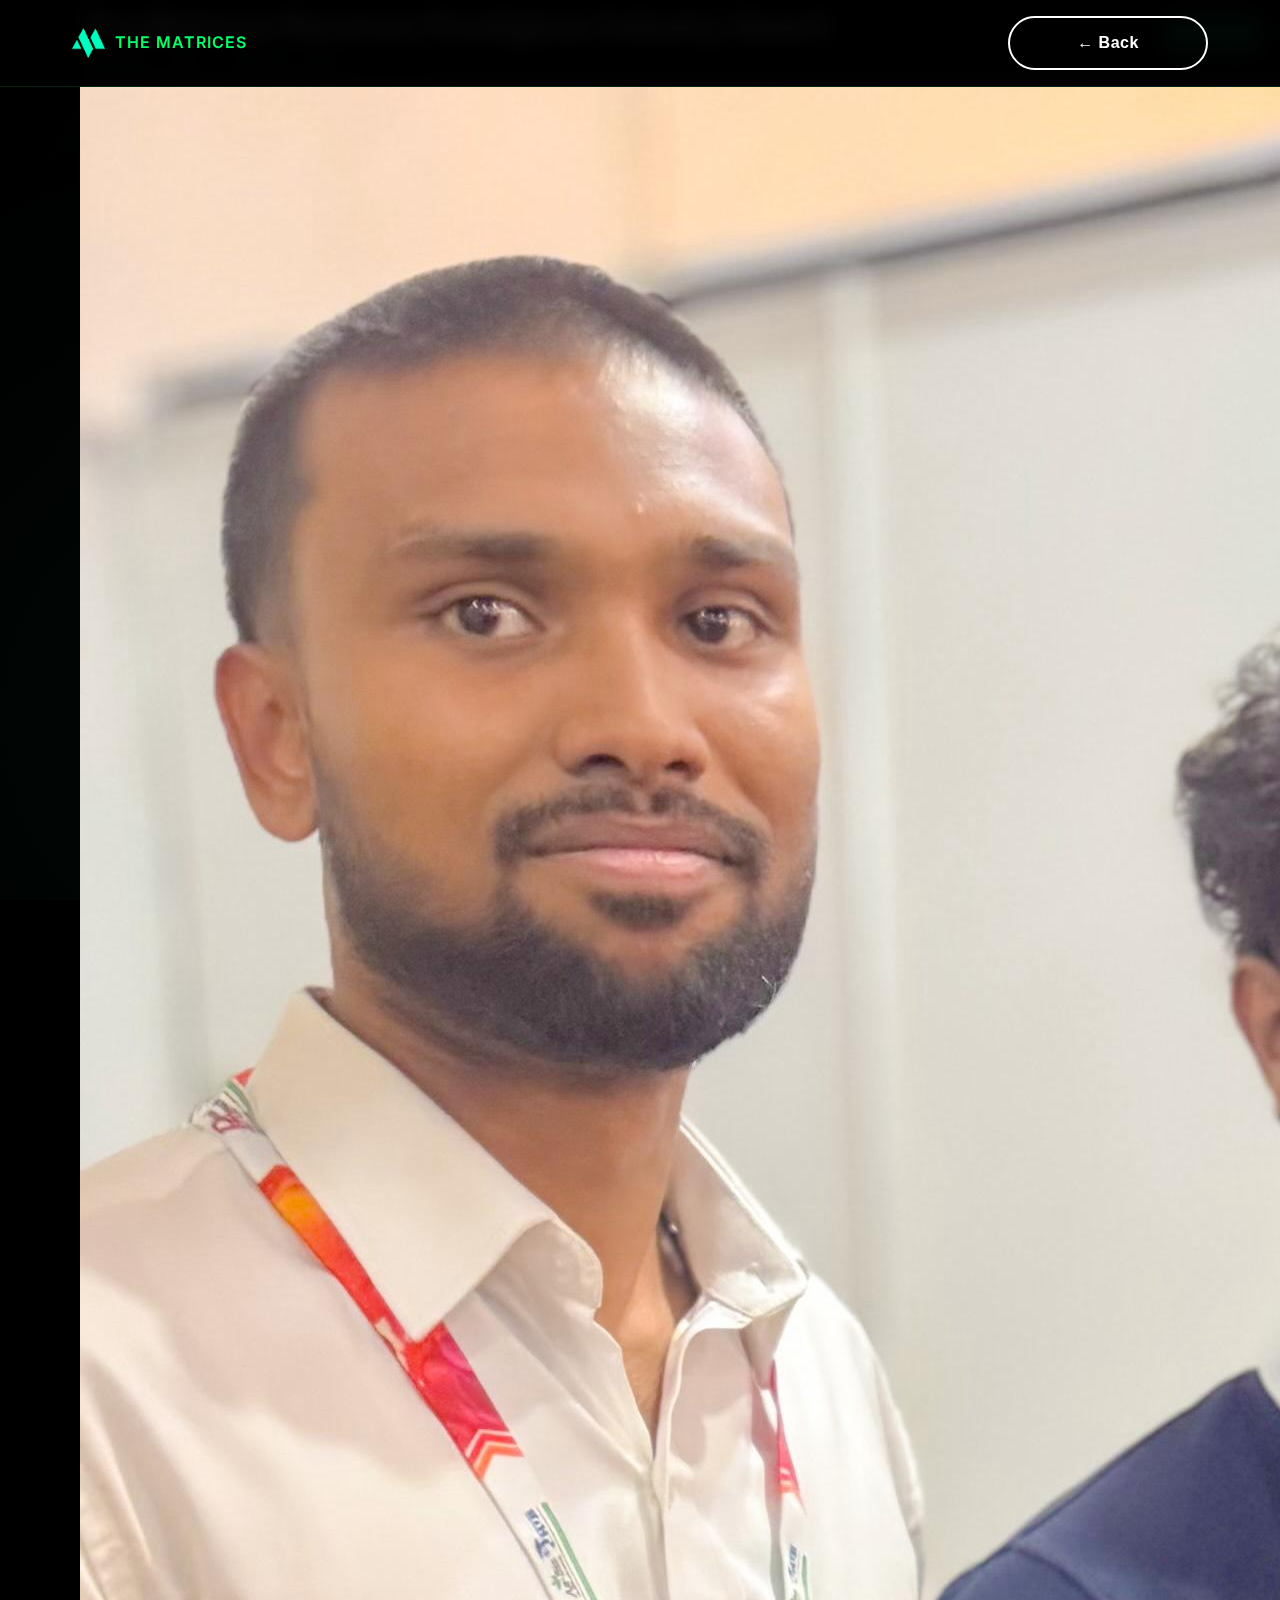
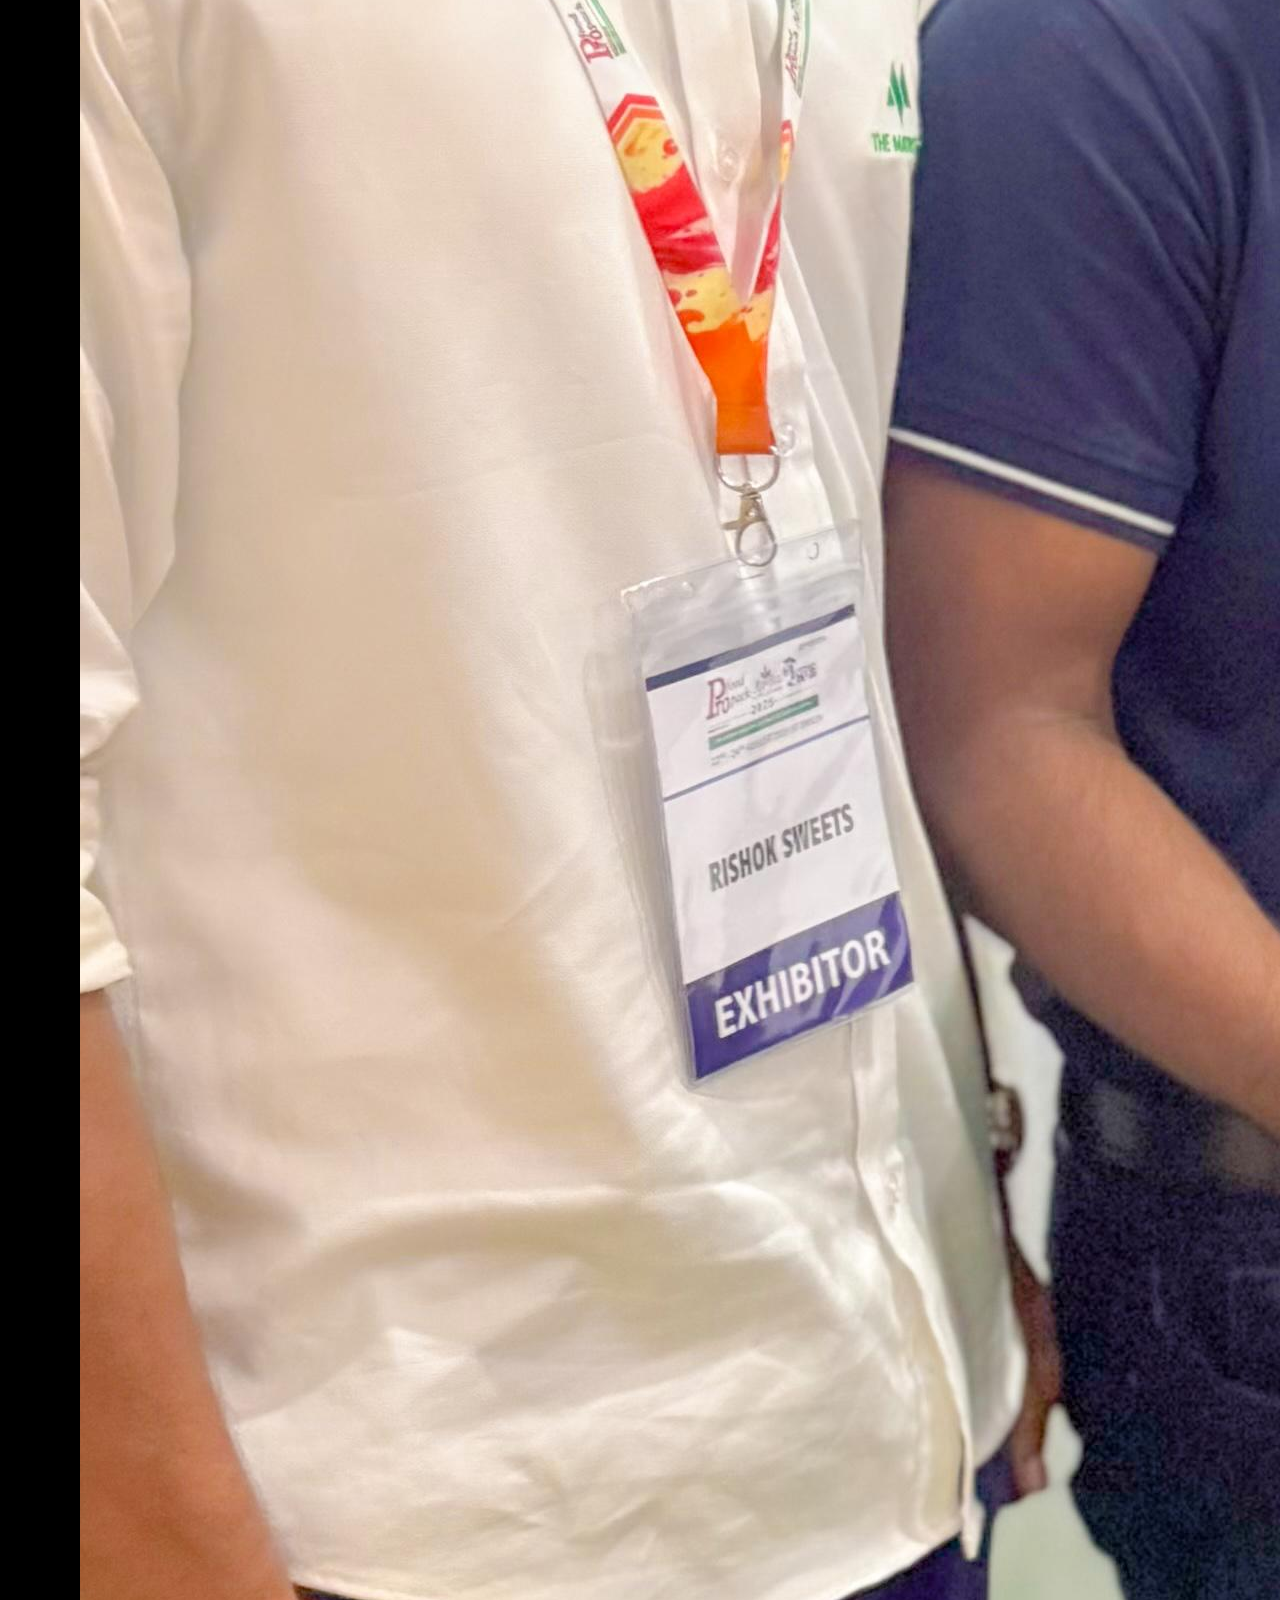
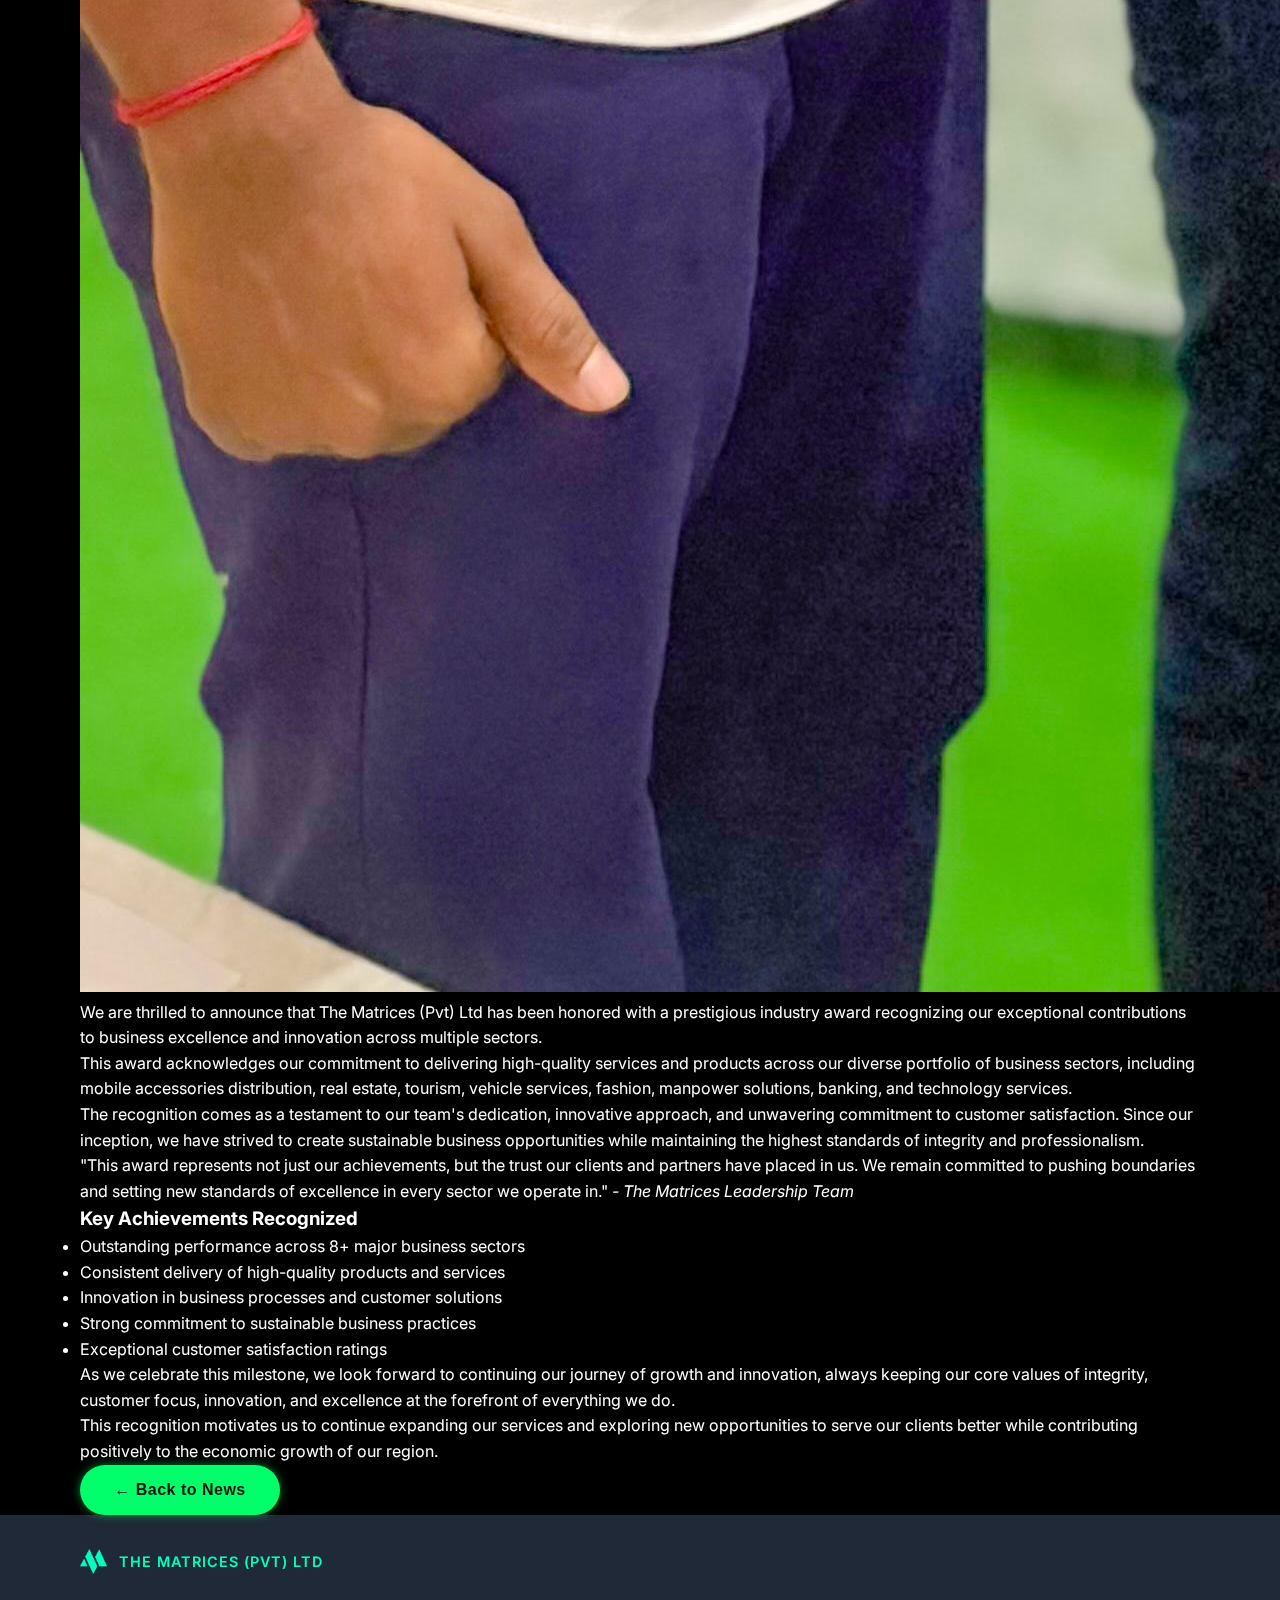
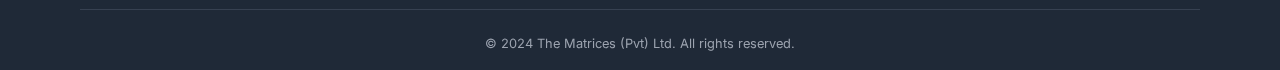
<file: news-award.html>
<!DOCTYPE html>
<html lang="en">
<head>
    <meta charset="UTF-8">
    <meta name="viewport" content="width=device-width, initial-scale=1.0">
    <title>The Matrices Receives Prestigious Industry Award - The Matrices (Pvt) Ltd</title>
    <link rel="stylesheet" href="styles.css">
    <link href="https://fonts.googleapis.com/css2?family=Inter:wght@300;400;500;600;700&display=swap" rel="stylesheet">
</head>
<body>
    <header class="header">
        <nav class="nav">
            <div class="nav-container">
                <div class="logo">
                    <img src="Logomark_white.png" alt="The Matrices Logo" class="logo-img">
                    <span class="logo-text">THE MATRICES</span>
                </div>
                <div class="nav-actions">
                    <button onclick="window.close()" class="btn btn-secondary">← Back</button>
                </div>
            </div>
        </nav>
    </header>

    <main class="news-detail-page">
        <div class="container">
            <article class="news-detail-article">
                <div class="news-detail-header">
                    <div class="news-category">Featured</div>
                    <h1>The Matrices Receives Prestigious Industry Award</h1>
                    <div class="news-meta">
                        <span class="news-date">September 1, 2025</span>
                        <span class="news-author">The Matrices Team</span>
                    </div>
                </div>

                <div class="news-detail-image">
                    <img src="WhatsApp Image 2025-09-01 at 21.33.24_ae8985f2.jpg" alt="The Matrices Award" class="news-detail-img">
                </div>

                <div class="news-detail-content">
                    <p class="lead">We are thrilled to announce that The Matrices (Pvt) Ltd has been honored with a prestigious industry award recognizing our exceptional contributions to business excellence and innovation across multiple sectors.</p>
                    
                    <p>This award acknowledges our commitment to delivering high-quality services and products across our diverse portfolio of business sectors, including mobile accessories distribution, real estate, tourism, vehicle services, fashion, manpower solutions, banking, and technology services.</p>
                    
                    <p>The recognition comes as a testament to our team's dedication, innovative approach, and unwavering commitment to customer satisfaction. Since our inception, we have strived to create sustainable business opportunities while maintaining the highest standards of integrity and professionalism.</p>
                    
                    <blockquote>
                        "This award represents not just our achievements, but the trust our clients and partners have placed in us. We remain committed to pushing boundaries and setting new standards of excellence in every sector we operate in."
                        <cite>- The Matrices Leadership Team</cite>
                    </blockquote>
                    
                    <h3>Key Achievements Recognized</h3>
                    <ul>
                        <li>Outstanding performance across 8+ major business sectors</li>
                        <li>Consistent delivery of high-quality products and services</li>
                        <li>Innovation in business processes and customer solutions</li>
                        <li>Strong commitment to sustainable business practices</li>
                        <li>Exceptional customer satisfaction ratings</li>
                    </ul>
                    
                    <p>As we celebrate this milestone, we look forward to continuing our journey of growth and innovation, always keeping our core values of integrity, customer focus, innovation, and excellence at the forefront of everything we do.</p>
                    
                    <p>This recognition motivates us to continue expanding our services and exploring new opportunities to serve our clients better while contributing positively to the economic growth of our region.</p>
                </div>

                <div class="news-detail-footer">
                    <button onclick="window.close()" class="btn btn-primary">← Back to News</button>
                </div>
            </article>
        </div>
    </main>

    <footer class="footer">
        <div class="container">
            <div class="footer-content">
                <div class="footer-logo">
                    <img src="Logomark.png" alt="The Matrices Logo" class="footer-logo-img">
                    <span>THE MATRICES (PVT) LTD</span>
                </div>
            </div>
            <div class="footer-bottom">
                <p>&copy; 2024 The Matrices (Pvt) Ltd. All rights reserved.</p>
            </div>
        </div>
    </footer>
</body>
</html>
</file>
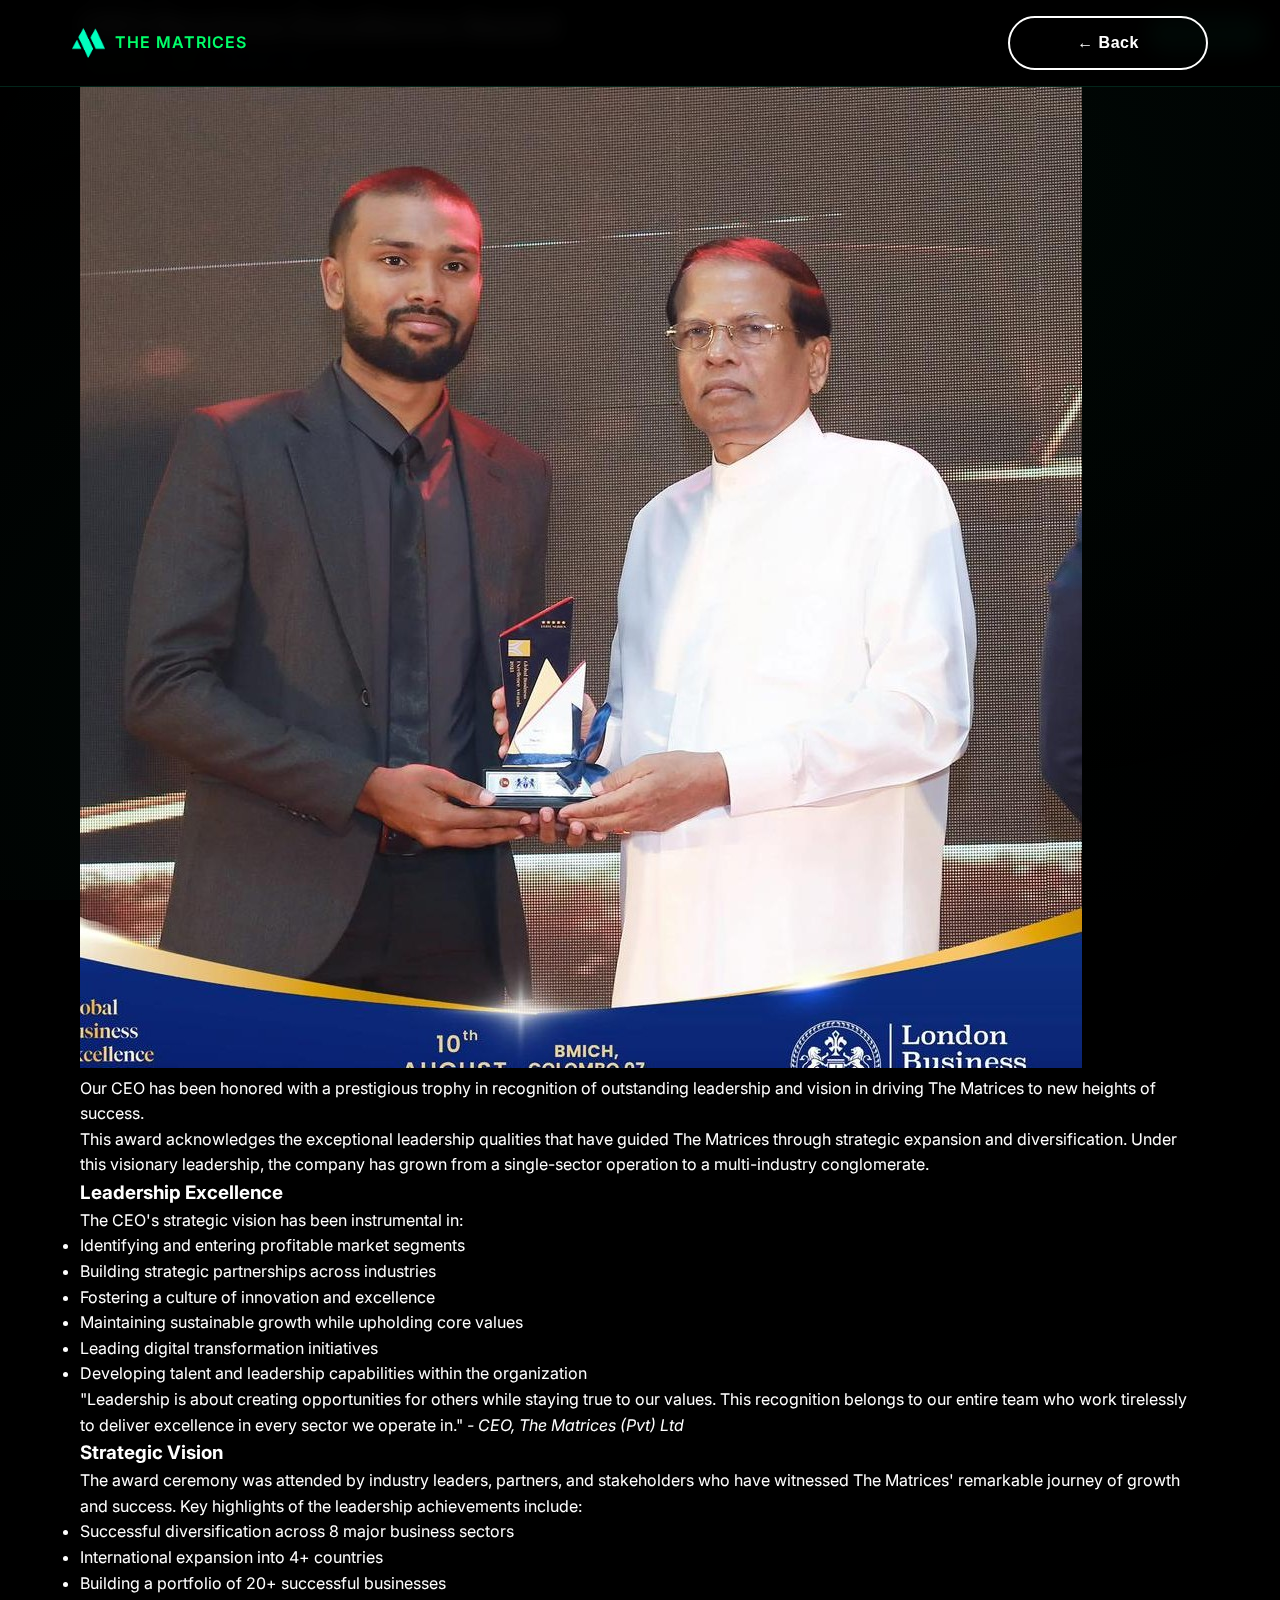
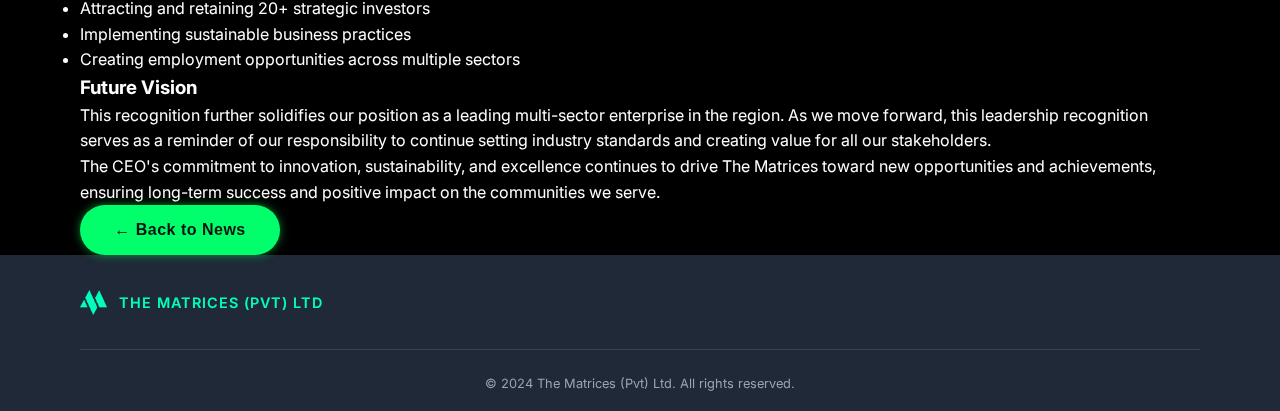
<file: news-ceo.html>
<!DOCTYPE html>
<html lang="en">
<head>
    <meta charset="UTF-8">
    <meta name="viewport" content="width=device-width, initial-scale=1.0">
    <title>CEO Receives Excellence Award - The Matrices (Pvt) Ltd</title>
    <link rel="stylesheet" href="styles.css">
    <link href="https://fonts.googleapis.com/css2?family=Inter:wght@300;400;500;600;700&display=swap" rel="stylesheet">
</head>
<body>
    <header class="header">
        <nav class="nav">
            <div class="nav-container">
                <div class="logo">
                    <img src="Logomark_white.png" alt="The Matrices Logo" class="logo-img">
                    <span class="logo-text">THE MATRICES</span>
                </div>
                <div class="nav-actions">
                    <button onclick="window.close()" class="btn btn-secondary">← Back</button>
                </div>
            </div>
        </nav>
    </header>

    <main class="news-detail-page">
        <div class="container">
            <article class="news-detail-article">
                <div class="news-detail-header">
                    <div class="news-category">Leadership</div>
                    <h1>CEO Receives Excellence Award</h1>
                    <div class="news-meta">
                        <span class="news-date">September 1, 2025</span>
                        <span class="news-author">Executive Team</span>
                    </div>
                </div>

                <div class="news-detail-image">
                    <img src="WhatsApp Image 2025-09-01 at 21.33.22_21f002dd.jpg" alt="CEO Trophy Presentation" class="news-detail-img">
                </div>

                <div class="news-detail-content">
                    <p class="lead">Our CEO has been honored with a prestigious trophy in recognition of outstanding leadership and vision in driving The Matrices to new heights of success.</p>
                    
                    <p>This award acknowledges the exceptional leadership qualities that have guided The Matrices through strategic expansion and diversification. Under this visionary leadership, the company has grown from a single-sector operation to a multi-industry conglomerate.</p>
                    
                    <h3>Leadership Excellence</h3>
                    <p>The CEO's strategic vision has been instrumental in:</p>
                    <ul>
                        <li>Identifying and entering profitable market segments</li>
                        <li>Building strategic partnerships across industries</li>
                        <li>Fostering a culture of innovation and excellence</li>
                        <li>Maintaining sustainable growth while upholding core values</li>
                        <li>Leading digital transformation initiatives</li>
                        <li>Developing talent and leadership capabilities within the organization</li>
                    </ul>
                    
                    <blockquote>
                        "Leadership is about creating opportunities for others while staying true to our values. This recognition belongs to our entire team who work tirelessly to deliver excellence in every sector we operate in."
                        <cite>- CEO, The Matrices (Pvt) Ltd</cite>
                    </blockquote>
                    
                    <h3>Strategic Vision</h3>
                    <p>The award ceremony was attended by industry leaders, partners, and stakeholders who have witnessed The Matrices' remarkable journey of growth and success. Key highlights of the leadership achievements include:</p>
                    
                    <ul>
                        <li>Successful diversification across 8 major business sectors</li>
                        <li>International expansion into 4+ countries</li>
                        <li>Building a portfolio of 20+ successful businesses</li>
                        <li>Attracting and retaining 20+ strategic investors</li>
                        <li>Implementing sustainable business practices</li>
                        <li>Creating employment opportunities across multiple sectors</li>
                    </ul>
                    
                    <h3>Future Vision</h3>
                    <p>This recognition further solidifies our position as a leading multi-sector enterprise in the region. As we move forward, this leadership recognition serves as a reminder of our responsibility to continue setting industry standards and creating value for all our stakeholders.</p>
                    
                    <p>The CEO's commitment to innovation, sustainability, and excellence continues to drive The Matrices toward new opportunities and achievements, ensuring long-term success and positive impact on the communities we serve.</p>
                </div>

                <div class="news-detail-footer">
                    <button onclick="window.close()" class="btn btn-primary">← Back to News</button>
                </div>
            </article>
        </div>
    </main>

    <footer class="footer">
        <div class="container">
            <div class="footer-content">
                <div class="footer-logo">
                    <img src="Logomark.png" alt="The Matrices Logo" class="footer-logo-img">
                    <span>THE MATRICES (PVT) LTD</span>
                </div>
            </div>
            <div class="footer-bottom">
                <p>&copy; 2024 The Matrices (Pvt) Ltd. All rights reserved.</p>
            </div>
        </div>
    </footer>
</body>
</html>
</file>
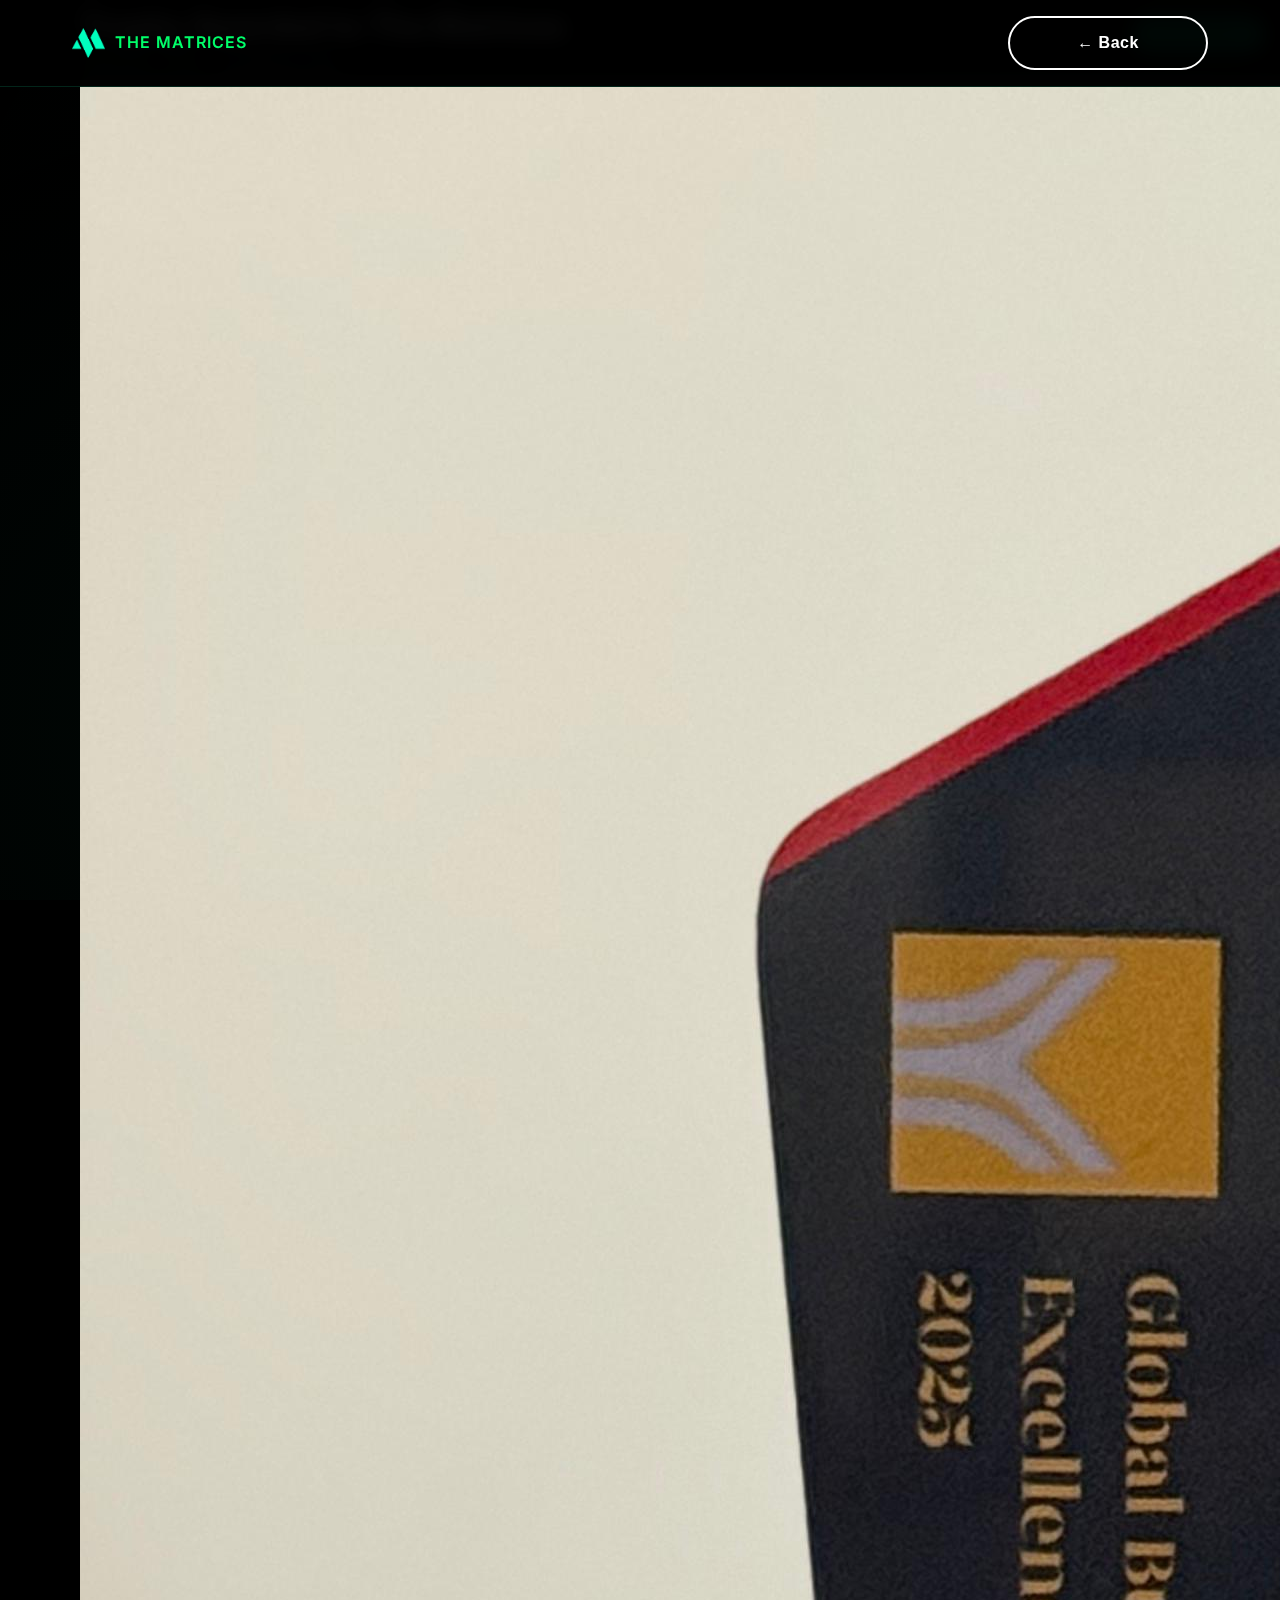
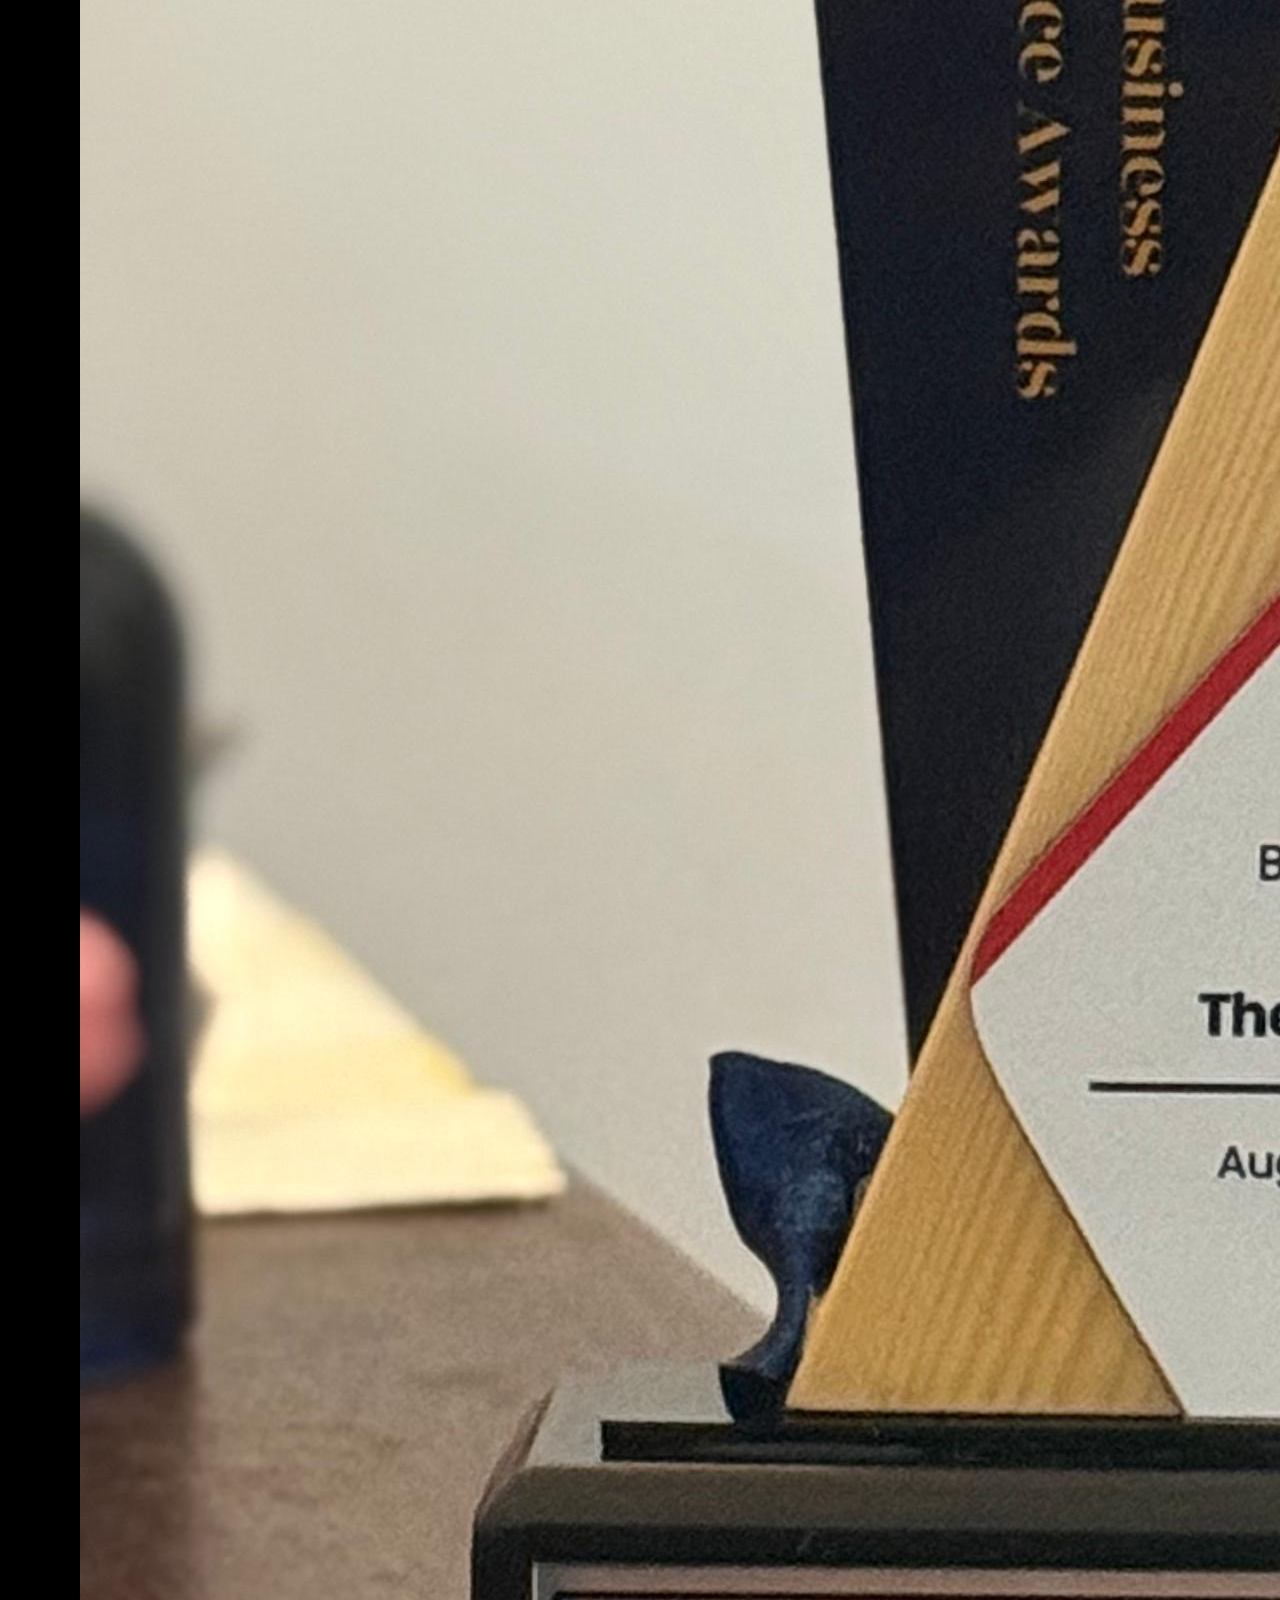
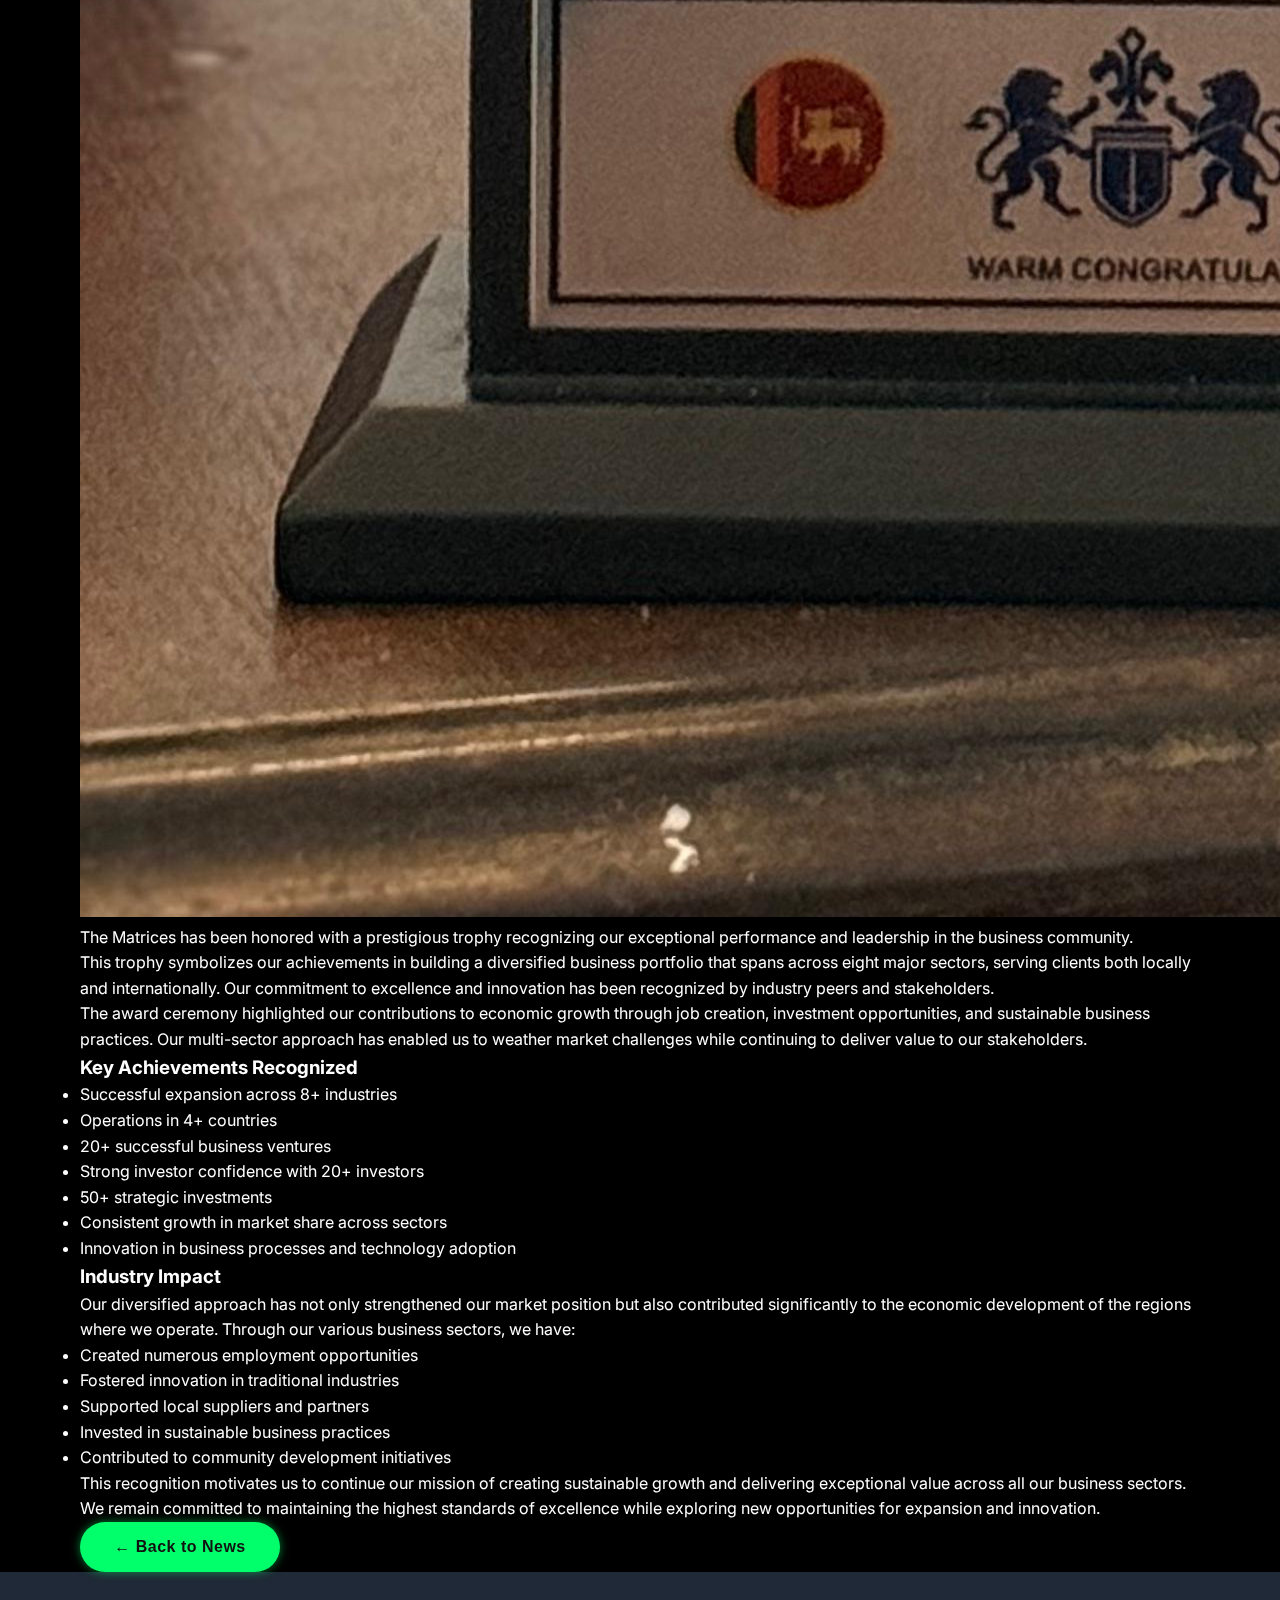
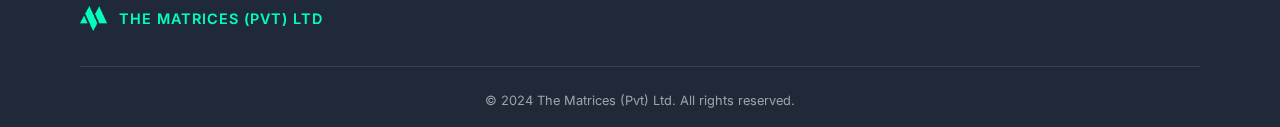
<file: news-trophy.html>
<!DOCTYPE html>
<html lang="en">
<head>
    <meta charset="UTF-8">
    <meta name="viewport" content="width=device-width, initial-scale=1.0">
    <title>Trophy Awarded to The Matrices - The Matrices (Pvt) Ltd</title>
    <link rel="stylesheet" href="styles.css">
    <link href="https://fonts.googleapis.com/css2?family=Inter:wght@300;400;500;600;700&display=swap" rel="stylesheet">
</head>
<body>
    <header class="header">
        <nav class="nav">
            <div class="nav-container">
                <div class="logo">
                    <img src="Logomark_white.png" alt="The Matrices Logo" class="logo-img">
                    <span class="logo-text">THE MATRICES</span>
                </div>
                <div class="nav-actions">
                    <button onclick="window.close()" class="btn btn-secondary">← Back</button>
                </div>
            </div>
        </nav>
    </header>

    <main class="news-detail-page">
        <div class="container">
            <article class="news-detail-article">
                <div class="news-detail-header">
                    <div class="news-category">Achievement</div>
                    <h1>Trophy Awarded to The Matrices</h1>
                    <div class="news-meta">
                        <span class="news-date">September 1, 2025</span>
                        <span class="news-author">The Matrices Team</span>
                    </div>
                </div>

                <div class="news-detail-image">
                    <img src="WhatsApp Image 2025-09-01 at 21.33.23_fe578c32.jpg" alt="The Matrices Trophy" class="news-detail-img">
                </div>

                <div class="news-detail-content">
                    <p class="lead">The Matrices has been honored with a prestigious trophy recognizing our exceptional performance and leadership in the business community.</p>
                    
                    <p>This trophy symbolizes our achievements in building a diversified business portfolio that spans across eight major sectors, serving clients both locally and internationally. Our commitment to excellence and innovation has been recognized by industry peers and stakeholders.</p>
                    
                    <p>The award ceremony highlighted our contributions to economic growth through job creation, investment opportunities, and sustainable business practices. Our multi-sector approach has enabled us to weather market challenges while continuing to deliver value to our stakeholders.</p>
                    
                    <h3>Key Achievements Recognized</h3>
                    <ul>
                        <li>Successful expansion across 8+ industries</li>
                        <li>Operations in 4+ countries</li>
                        <li>20+ successful business ventures</li>
                        <li>Strong investor confidence with 20+ investors</li>
                        <li>50+ strategic investments</li>
                        <li>Consistent growth in market share across sectors</li>
                        <li>Innovation in business processes and technology adoption</li>
                    </ul>
                    
                    <h3>Industry Impact</h3>
                    <p>Our diversified approach has not only strengthened our market position but also contributed significantly to the economic development of the regions where we operate. Through our various business sectors, we have:</p>
                    
                    <ul>
                        <li>Created numerous employment opportunities</li>
                        <li>Fostered innovation in traditional industries</li>
                        <li>Supported local suppliers and partners</li>
                        <li>Invested in sustainable business practices</li>
                        <li>Contributed to community development initiatives</li>
                    </ul>
                    
                    <p>This recognition motivates us to continue our mission of creating sustainable growth and delivering exceptional value across all our business sectors. We remain committed to maintaining the highest standards of excellence while exploring new opportunities for expansion and innovation.</p>
                </div>

                <div class="news-detail-footer">
                    <button onclick="window.close()" class="btn btn-primary">← Back to News</button>
                </div>
            </article>
        </div>
    </main>

    <footer class="footer">
        <div class="container">
            <div class="footer-content">
                <div class="footer-logo">
                    <img src="Logomark.png" alt="The Matrices Logo" class="footer-logo-img">
                    <span>THE MATRICES (PVT) LTD</span>
                </div>
            </div>
            <div class="footer-bottom">
                <p>&copy; 2024 The Matrices (Pvt) Ltd. All rights reserved.</p>
            </div>
        </div>
    </footer>
</body>
</html>
</file>
<file: styles.css>
/* ========================================
   THE MATRICES LANDING PAGE
   MOBILE-FIRST RESPONSIVE CSS
   ======================================== */

/* ========================================
   RESET & BASE STYLES
   ======================================== */
* {
    margin: 0;
    padding: 0;
    box-sizing: border-box;
}

/* Directors: horizontal scroll centered on small screens */
@media (max-width: 768px) {
    .directors-scroll {
        display: flex;
        gap: 1rem;
        overflow-x: auto;
        padding: 0 1rem 0.5rem;
        scroll-snap-type: x mandatory;
        -webkit-overflow-scrolling: touch;
        justify-content: center;
    }
    .directors-scroll::-webkit-scrollbar { height: 0; }
    .directors-scroll { scrollbar-width: none; }
    .team-member.director-card {
        min-width: 90%;
        max-width: 90%;
        scroll-snap-align: center;
        margin: 0.25rem 0.25rem 1rem;
    }
}

html {
    font-size: 16px;
    scroll-behavior: smooth;
    -webkit-text-size-adjust: 100%;
    -ms-text-size-adjust: 100%;
}

body {
    font-family: 'Inter', -apple-system, BlinkMacSystemFont, 'Segoe UI', Roboto, sans-serif;
    line-height: 1.6;
    color: var(--text-primary);
    overflow-x: hidden;
    min-width: 320px;
    width: 100%;
    background: var(--bg-primary);
    transition: background-color 0.3s ease, color 0.3s ease;
}

/* ========================================
   DYNAMIC BACKGROUND EFFECTS
   ======================================== */
body::before {
    content: '';
    position: fixed;
    top: 0;
    left: 0;
    width: 100%;
    height: 100%;
    background: radial-gradient(circle at 50% 50%, 
        rgba(16, 185, 129, 0.03) 0%, 
        rgba(16, 185, 129, 0.02) 25%, 
        rgba(16, 185, 129, 0.01) 50%, 
        rgba(0, 0, 0, 0) 100%);
    pointer-events: none;
    z-index: -2;
    transition: all 0.3s ease;
}

body::after {
    content: '';
    position: fixed;
    top: 0;
    left: 0;
    width: 100%;
    height: 100%;
    background: 
        radial-gradient(circle at 20% 80%, rgba(16, 185, 129, 0.04) 0%, transparent 50%),
        radial-gradient(circle at 80% 20%, rgba(16, 185, 129, 0.04) 0%, transparent 50%),
        radial-gradient(circle at 40% 40%, rgba(16, 185, 129, 0.02) 0%, transparent 50%);
    pointer-events: none;
    z-index: -1;
    animation: backgroundFloat 20s ease-in-out infinite;
}

@keyframes backgroundFloat {
    0%, 100% {
        transform: translate(0, 0) scale(1);
    }
    25% {
        transform: translate(-10px, -15px) scale(1.05);
    }
    50% {
        transform: translate(15px, -10px) scale(0.95);
    }
    75% {
        transform: translate(-5px, 15px) scale(1.02);
    }
}

/* ========================================
   SCROLL-TRIGGERED BACKGROUND ANIMATIONS
   ======================================== */
.scroll-bg {
    position: fixed;
    top: 0;
    left: 0;
    width: 100%;
    height: 100%;
    background: 
        radial-gradient(circle at var(--mouse-x, 50%) var(--mouse-y, 50%), 
            rgba(16, 185, 129, 0.08) 0%, 
            rgba(16, 185, 129, 0.04) 30%, 
            rgba(16, 185, 129, 0.02) 60%, 
            transparent 100%);
    pointer-events: none;
    z-index: -1;
    opacity: 0;
    transition: opacity 0.5s ease;
}

.scroll-bg.active {
    opacity: 1;
}

/* ========================================
   PRELOADER
   ======================================== */
#preloader {
    position: fixed;
    top: 0;
    left: 0;
    width: 100%;
    height: 100%;
    background: #000000;
    display: flex;
    align-items: center;
    justify-content: center;
    z-index: 99999;
    transition: opacity 0.5s ease, visibility 0.5s ease;
}

#preloader.fade-out {
    opacity: 0;
    visibility: hidden;
}

.preloader-content {
    display: flex;
    flex-direction: column;
    align-items: center;
    justify-content: center;
    animation: preloaderFadeIn 1s ease-in;
    width: 100%;
    max-width: 400px;
    padding: 0 20px;
    margin: 0 auto;
}

.preloader-logo {
    width: 120px;
    height: auto;
    margin: 0 auto 1.5rem;
    filter: brightness(0) saturate(100%) invert(67%) sepia(98%) saturate(1000%) hue-rotate(90deg) brightness(1.5) contrast(1.2);
    animation: preloaderPulse 1.2s infinite alternate, preloaderSpin 1.8s linear infinite;
    max-width: 100%;
    object-fit: contain;
    display: block;
}

.preloader-text {
    color: #10b981;
    font-size: 1.2rem;
    font-weight: 700;
    letter-spacing: 1px;
    text-transform: uppercase;
    margin: 0;
    font-family: 'Inter', sans-serif;
    line-height: 1.2;
    word-wrap: break-word;
    hyphens: auto;
}

@keyframes preloaderFadeIn {
    0% {
        opacity: 0;
        transform: translateY(30px);
    }
    100% {
        opacity: 1;
        transform: translateY(0);
    }
}
@keyframes preloaderPulse {
    0% {
        filter: brightness(0) saturate(100%) invert(67%) sepia(98%) saturate(1000%) hue-rotate(90deg) brightness(1.2) contrast(1.2) drop-shadow(0 0 0 #00ff6a);
    }
    100% {
        filter: brightness(0) saturate(100%) invert(67%) sepia(98%) saturate(1000%) hue-rotate(90deg) brightness(2) contrast(1.4) drop-shadow(0 0 24px #00ff6a);
    }
}
/* ========================================
   PRELOADER RESPONSIVE BREAKPOINTS
   ======================================== */

/* Extra Small Mobile (320px and below) */
@media (max-width: 320px) {
   .preloader-content {
        padding: 0 15px;
        max-width: 280px;
        margin: 0 auto;
    }
    
    .preloader-logo {
        width: 100px;
        margin-bottom: 1.2rem;
    }
}

/* Small Mobile (321px - 480px) */
@media (min-width: 321px) and (max-width: 480px) {
   .preloader-content {
        padding: 0 20px;
        max-width: 320px;
        margin: 0 auto;
    }
    
    .preloader-logo {
        width: 110px;
        margin-bottom: 1.2rem;
    }
}

/* Medium Mobile (481px - 575px) */
@media (min-width: 481px) and (max-width: 575px) {
   .preloader-content {
        padding: 0 25px;
        max-width: 400px;
        margin: 0 auto;
    }
    
    .preloader-logo {
        width: 130px;
        margin-bottom: 1.5rem;
    }
    
    .preloader-text {
        font-size: 1.2rem;
        letter-spacing: 1px;
        line-height: 1.2;
    }
}

/* Large Mobile (576px - 767px) */
@media (min-width: 576px) and (max-width: 767px) {
    .preloader-content {
        padding: 0 30px;
        max-width: 450px;
    }
    
    .preloader-logo {
        width: 150px;
        margin-bottom: 1.8rem;
    }
    
    .preloader-text {
        font-size: 1.4rem;
        letter-spacing: 1.2px;
        line-height: 1.3;
    }
}

/* Tablet Portrait (768px - 991px) */
@media (min-width: 768px) and (max-width: 991px) {
    .preloader-content {
        padding: 0 40px;
        max-width: 500px;
    }
    
    .preloader-logo {
        width: 180px;
        margin-bottom: 2rem;
    }
    
    .preloader-text {
        font-size: 1.8rem;
        letter-spacing: 1.5px;
        line-height: 1.3;
    }
}

/* Tablet Landscape (992px - 1199px) */
@media (min-width: 992px) and (max-width: 1199px) {
    .preloader-content {
        padding: 0 50px;
        max-width: 600px;
    }
    
    .preloader-logo {
        width: 220px;
        margin-bottom: 2.5rem;
    }
    
    .preloader-text {
        font-size: 2rem;
        letter-spacing: 2px;
        line-height: 1.4;
    }
}

/* Desktop (1200px - 1399px) */
@media (min-width: 1200px) and (max-width: 1399px) {
    .preloader-content {
        padding: 0 60px;
        max-width: 700px;
    }
    
    .preloader-logo {
        width: 260px;
        margin-bottom: 3rem;
    }
    
    .preloader-text {
        font-size: 2.3rem;
        letter-spacing: 2.5px;
        line-height: 1.4;
    }
}

/* Large Desktop (1400px - 1919px) */
@media (min-width: 1400px) and (max-width: 1919px) {
    .preloader-content {
        padding: 0 80px;
        max-width: 800px;
    }
    
    .preloader-logo {
        width: 300px;
        margin-bottom: 3.5rem;
    }
    
    .preloader-text {
        font-size: 2.6rem;
        letter-spacing: 3px;
        line-height: 1.5;
    }
}

/* 4K & Ultra Wide (1920px and above) */
@media (min-width: 1920px) {
    .preloader-content {
        padding: 0 100px;
        max-width: 1000px;
    }
    
    .preloader-logo {
        width: 350px;
        margin-bottom: 4rem;
    }
    
    .preloader-text {
        font-size: 3rem;
        letter-spacing: 4px;
        line-height: 1.6;
    }
}

/* ========================================
   PRELOADER LANDSCAPE MOBILE
   ======================================== */
@media (max-height: 500px) and (orientation: landscape) {
    .preloader-content {
        padding: 0 20px;
        max-width: 600px;
    }
    
    .preloader-logo {
        width: 120px;
        margin-bottom: 1.2rem;
    }
    
    .preloader-text {
        font-size: 1.4rem;
        letter-spacing: 1px;
        line-height: 1.2;
    }
}

/* ========================================
   PRELOADER HIGH DPI DISPLAYS
   ======================================== */
@media (-webkit-min-device-pixel-ratio: 2), (min-resolution: 192dpi) {
    .preloader-logo {
        image-rendering: -webkit-optimize-contrast;
        image-rendering: crisp-edges;
    }
}

/* ========================================
   PRELOADER ACCESSIBILITY
   ======================================== */
@media (prefers-reduced-motion: reduce) {
    .preloader-content {
        animation: none;
    }
}

/* ========================================
   PRELOADER DARK MODE SUPPORT
   ======================================== */
@media (prefers-color-scheme: dark) {
    #preloader {
        background: #000000;
    }
    
    .preloader-text {
        color: #10b981;
    }
}

/* ========================================
   CONTAINER & LAYOUT
   ======================================== */
.container {
    width: 100%;
    max-width: 1200px;
    margin: 0 auto;
    padding: 0 15px;
}

/* ========================================
   CSS VARIABLES FOR THEMING
   ======================================== */
:root {
    /* Dark theme (default) */
    --bg-primary: #000000;
    --bg-secondary: rgba(0, 0, 0, 0.95);
    --bg-tertiary: rgba(0, 0, 0, 0.8);
    --bg-card: rgba(0, 0, 0, 0.8);
    --text-primary: #ffffff;
    --text-secondary: #d1d5db;
    --text-muted: #9ca3af;
    --accent-primary: #00ff6a;
    --accent-secondary: #4ade80;
    --accent-tertiary: #22c55e;
    --border-color: rgba(16, 185, 129, 0.2);
    --shadow-color: rgba(16, 185, 129, 0.1);
    --gradient-bg: linear-gradient(135deg, rgba(0, 0, 0, 0.95) 0%, rgba(16, 185, 129, 0.05) 50%, rgba(0, 0, 0, 0.95) 100%);
}

/* Light theme */
[data-theme="light"] {
    --bg-primary: #ffffff;
    --bg-secondary: rgba(255, 255, 255, 0.95);
    --bg-tertiary: rgba(255, 255, 255, 0.9);
    --bg-card: rgba(255, 255, 255, 0.95);
    --text-primary: #1f2937;
    --text-secondary: #4b5563;
    --text-muted: #6b7280;
    --accent-primary: #059669;
    --accent-secondary: #10b981;
    --accent-tertiary: #34d399;
    --border-color: rgba(16, 185, 129, 0.3);
    --shadow-color: rgba(16, 185, 129, 0.15);
    --gradient-bg: linear-gradient(135deg, rgba(255, 255, 255, 0.95) 0%, rgba(16, 185, 129, 0.08) 50%, rgba(255, 255, 255, 0.95) 100%);
}

/* ========================================
   HEADER & NAVIGATION
   ======================================== */
.header {
    position: fixed;
    top: 0;
    left: 0;
    right: 0;
    background: var(--bg-secondary);
    backdrop-filter: blur(10px);
    z-index: 1000;
    transition: all 0.3s ease;
    width: 100%;
    border-bottom: 1px solid var(--border-color);
}

.nav-container {
    display: flex;
    justify-content: space-between;
    align-items: center;
    padding: 0.8rem 1rem;
    width: 100%;
    max-width: 1200px;
    margin: 0 auto;
}

.nav-controls {
    display: flex;
    align-items: center;
    gap: 1rem;
}

.theme-toggle {
    background: var(--bg-card);
    border: 2px solid var(--border-color);
    border-radius: 50%;
    width: 44px;
    height: 44px;
    display: flex;
    align-items: center;
    justify-content: center;
    cursor: pointer;
    transition: all 0.3s ease;
    backdrop-filter: blur(10px);
}

.theme-toggle:hover {
    border-color: var(--accent-secondary);
    transform: scale(1.05);
    box-shadow: 0 4px 15px var(--shadow-color);
}

.theme-icon {
    font-size: 1.2rem;
    transition: transform 0.3s ease;
}

.theme-toggle:hover .theme-icon {
    transform: rotate(15deg);
}

/* Theme toggle animations */
@keyframes themeSwitch {
    0% { transform: rotate(0deg) scale(1); }
    50% { transform: rotate(180deg) scale(1.1); }
    100% { transform: rotate(360deg) scale(1); }
}

.theme-toggle.switching .theme-icon {
    animation: themeSwitch 0.6s ease-in-out;
}

.logo {
    display: flex;
    align-items: center;
    gap: 10px;
}

.logo-img,
.footer-logo {
        filter: brightness(0) saturate(100%) invert(67%) sepia(98%) saturate(1000%) hue-rotate(90deg) brightness(1.5) contrast(1.2);
    height: 30px;
    width: auto;
}

.logo-text {
    color: var(--accent-primary);
    font-weight: 600;
    font-size: 1rem;
    letter-spacing: 1px;
}

.nav-menu {
    display: none;
    list-style: none;
    gap: 1.5rem;
}
.nav-menu.active{
    display: flex;
    flex-direction: column;
}

.nav-link {
    color: white;
    text-decoration: none;
    font-weight: 500;
    transition: color 0.3s ease;
    position: relative;
    font-size: 0.9rem;
}

.nav-link:hover {
    color: #4ade80;
}

.nav-link::after {
    content: '';
    position: absolute;
    bottom: -5px;
    left: 0;
    width: 0;
    height: 2px;
    background: #4ade80;
    transition: width 0.3s ease;
}

.nav-link:hover::after {
    width: 100%;
}

.hamburger {
    display: flex;
    flex-direction: column;
    cursor: pointer;
    gap: 3px;
}

.hamburger span {
    width: 25px;
    height: 3px;
    background: var(--accent-primary);
    transition: all 0.3s ease;
}

/* ========================================
   HERO SECTION
   ======================================== */
.hero {
    position: relative;
    min-height: 100vh;
    display: flex;
    align-items: center;
    justify-content: center;
    text-align: center;
    color: white;
    overflow: hidden;
    width: 100%;
    padding: 2rem 0;
}

.hero-background {
    position: absolute;
    top: 0;
    left: 0;
    right: 0;
    bottom: 0;
    background: linear-gradient(135deg, 
        rgba(0, 0, 0, 0.95) 0%, 
        rgba(16, 185, 129, 0.1) 25%, 
        rgba(0, 0, 0, 0.98) 50%, 
        rgba(16, 185, 129, 0.05) 75%, 
        rgba(0, 0, 0, 0.95) 100%);
    z-index: -1;
    width: 100%;
    height: 100%;
    backdrop-filter: blur(1px);
}

.hero-container {
    position: relative;
    z-index: 2;
    width: 100%;
    max-width: 800px;
    padding: 0 15px;
}

.hero-logo {
    margin: 0 auto 1.5rem;
    display: flex;
    justify-content: center;
    width: 100%;
}

.hero-logo-img {
    height: 120px;
    width: auto;
    max-width: 100%;
    margin: 0 auto;
      filter: brightness(0) saturate(100%) invert(67%) sepia(98%) saturate(1000%) hue-rotate(90deg) brightness(1.5) contrast(1.2);
    object-fit: contain;
}

.hero-title {
    color: var(--accent-primary);
    text-shadow: 0 0 16px #00ff6a80;
    font-size: 2rem;
    font-weight: 700;
    margin-bottom: 0.5rem;
    letter-spacing: 2px;
    text-shadow: 0 4px 8px rgba(0, 0, 0, 0.3);
    line-height: 1.2;
    word-wrap: break-word;
}

.hero-subtitle {
    font-size: 1rem;
    font-weight: 300;
    margin-bottom: 1rem;
    opacity: 0.9;
    letter-spacing: 1px;
    line-height: 1.3;
}

.hero-description {
    font-size: 0.9rem;
    margin-bottom: 2rem;
    opacity: 0.8;
    max-width: 100%;
    margin-left: auto;
    margin-right: auto;
    line-height: 1.4;
}

.hero-buttons {
    display: flex;
    flex-direction: column;
    gap: 1rem;
    justify-content: center;
    align-items: center;
    width: 100%;
}

/* ========================================
   BUTTONS
   ======================================== */
.btn {
    display: inline-block;
    padding: 1rem 2rem;
    text-decoration: none;
    border-radius: 50px;
    font-weight: 600;
    transition: all 0.3s ease;
    border: none;
    cursor: pointer;
    font-size: 1rem;
    letter-spacing: 0.5px;
    width: 100%;
    max-width: 280px;
    text-align: center;
    min-height: 44px;
}

.btn-primary {
    background: var(--accent-primary);
    color: #111;
    box-shadow: 0 0 10px #00ff6a80;
    border: none;
    transition: background 0.2s;
}

.btn-primary:hover {
    background: #00cc55;
    color: #fff;
    transform: translateY(-2px);
    box-shadow: 0 8px 25px rgba(0, 0, 0, 0.3);
}

.btn-secondary {
    background: transparent;
    color: white;
    border: 2px solid white;
}

.btn-secondary:hover {
    background: white;
    color: #059669;
    transform: translateY(-2px);
}

/* ========================================
   SECTION STYLES
   ======================================== */
section {
    padding: 3rem 0;
    width: 100%;
}

.section-header {
    text-align: center;
    margin-bottom: 2.5rem;
    padding: 0 15px;
}

.section-header h2 {
    font-size: 1.8rem;
    font-weight: 700;
    margin-bottom: 1rem;
    color: #ffffff;
    line-height: 1.3;
}

.section-header p {
    font-size: 0.9rem;
    color: #d1d5db;
    max-width: 100%;
    margin: 0 auto;
    line-height: 1.4;
}

/* ========================================
   ABOUT SECTION
   ======================================== */
.about {
    background: linear-gradient(135deg, 
        rgba(0, 0, 0, 0.98) 0%, 
        rgba(16, 185, 129, 0.02) 50%, 
        rgba(0, 0, 0, 0.98) 100%);
    width: 100%;
    position: relative;
}

.about::before {
    content: '';
    position: absolute;
    top: 0;
    left: 0;
    right: 0;
    bottom: 0;
    background: radial-gradient(circle at 30% 70%, 
        rgba(16, 185, 129, 0.03) 0%, 
        transparent 50%);
    pointer-events: none;
    z-index: 0;
}

.about-content {
    display: grid;
    grid-template-columns: 1fr;
    gap: 2rem;
    align-items: center;
    width: 100%;
    position: relative;
    z-index: 1;
}

.about-text h3 {
    font-size: 1.3rem;
    font-weight: 600;
    margin-bottom: 1rem;
    color: var(--accent-primary);
}

.about-text p {
    color: var(--accent-primary);
    margin-bottom: 1.5rem;
    line-height: 1.6;
    font-size: 0.9rem;
}

.about-visual {
    text-align: center;
}

.about-logo {
    color: var(--accent-primary);
    max-width: 100%;
    height: auto;
    filter: drop-shadow(0 10px 20px rgba(0, 0, 0, 0.1));
}

/* ========================================
   ACHIEVEMENTS SECTION
   ======================================== */
.achievements {
    background: linear-gradient(135deg, 
        rgba(0, 0, 0, 0.98) 0%, 
        rgba(16, 185, 129, 0.04) 50%, 
        rgba(0, 0, 0, 0.98) 100%);
    width: 100%;
    position: relative;
    padding: 4rem 0;
}

.achievements::before {
    content: '';
    position: absolute;
    top: 0;
    left: 0;
    right: 0;
    bottom: 0;
    background: radial-gradient(circle at 40% 60%, 
        rgba(16, 185, 129, 0.05) 0%, 
        transparent 50%);
    pointer-events: none;
    z-index: 0;
}

.achievements-content {
    display: grid;
    grid-template-columns: 1fr;
    gap: 3rem;
    max-width: 1200px;
    margin: 0 auto;
    width: 100%;
    position: relative;
    z-index: 1;
}

.upcoming-section,
.stats-section {
    background: rgba(0, 0, 0, 0.8);
    padding: 2rem 1.5rem;
    border-radius: 20px;
    border: 1px solid rgba(16, 185, 129, 0.2);
    backdrop-filter: blur(10px);
    transition: all 0.3s ease;
}

.upcoming-section:hover,
.stats-section:hover {
    transform: translateY(-5px);
    box-shadow: 0 20px 40px rgba(16, 185, 129, 0.15);
    border-color: rgba(16, 185, 129, 0.4);
}

.upcoming-section h3,
.stats-section h3 {
    font-size: 1.5rem;
    font-weight: 700;
    margin-bottom: 1.5rem;
    color: #ffffff;
    text-align: center;
}

.upcoming-list {
    display: flex;
    flex-direction: column;
    gap: 1rem;
}

.upcoming-item {
    display: flex;
    align-items: center;
    gap: 1rem;
    padding: 1rem;
    background: rgba(16, 185, 129, 0.05);
    border-radius: 12px;
    border-left: 4px solid var(--accent-primary);
    transition: all 0.3s ease;
}

.upcoming-item:hover {
    background: rgba(16, 185, 129, 0.1);
    transform: translateX(5px);
}

.upcoming-item .number {
    font-size: 1.2rem;
    font-weight: 700;
    color: var(--accent-primary);
    min-width: 30px;
}

.upcoming-item .text {
    color: #ffffff;
    font-size: 1rem;
    font-weight: 500;
    flex: 1;
}

/* Stats Socrates Image */
.stats-socrates {
    height: 40px;
    width: 40px;
    object-fit: cover;
    vertical-align: middle;
    margin-right: 10px;
    box-shadow: 0 2px 8px rgba(0, 0, 0, 0.1);
    transition: transform 0.3s ease, box-shadow 0.3s ease;
}

/* Stats Section */
.stats-section h3 {
    display: flex;
    align-items: center;
    justify-content: center;
    margin-bottom: 2rem;
    font-size: 1.8rem;
    color: var(--text-primary);
    text-align: center;
}

/* Stats Socrates Image */
.stats-socrates {
    height: 40px;
    width: 40px;
    object-fit: cover;
    vertical-align: middle;
    margin-right: 10px;
    box-shadow: 0 2px 8px rgba(0, 0, 0, 0.1);
    transition: transform 0.3s ease, box-shadow 0.3s ease;
}

/* Stats Grid */
.stats-grid {
    display: grid;
    grid-template-columns: repeat(auto-fit, minmax(150px, 1fr));
    gap: 1.5rem;
    margin: 0 auto;
    max-width: 1000px;
    padding: 0 1rem;
}

/* Responsive adjustments */
@media (max-width: 1024px) {
    .stats-grid {
        grid-template-columns: repeat(3, 1fr);
    }
}

@media (max-width: 768px) {
    .stats-section h3 {
        font-size: 1.5rem;
        margin-bottom: 1.5rem;
        flex-wrap: wrap;
    }
    
    .stats-socrates {
        height: 32px;
        width: 32px;
        margin-right: 8px;
    }
    
    .stats-grid {
        grid-template-columns: repeat(2, 1fr);
        gap: 1rem;
    }
}

@media (max-width: 480px) {
    .stats-section h3 {
        font-size: 1.3rem;
    }
    
    .stats-socrates {
        height: 28px;
        width: 28px;
    }
    
    .stat-number {
        font-size: 1.5rem !important;
    }
    
    .stat-label {
        font-size: 0.8rem !important;
    }
}

.stat-item {
    text-align: center;
    padding: 1.5rem 1rem;
    background: rgba(16, 185, 129, 0.05);
    border-radius: 15px;
    border: 1px solid rgba(16, 185, 129, 0.1);
    transition: all 0.3s ease;
    position: relative;
    overflow: hidden;
}

.stat-item::before {
    content: '';
    position: absolute;
    top: 0;
    left: 0;
    right: 0;
    height: 3px;
    background: linear-gradient(90deg, var(--accent-primary), var(--accent-secondary));
}

.stat-item:hover {
    transform: translateY(-5px);
    background: rgba(16, 185, 129, 0.1);
    border-color: rgba(16, 185, 129, 0.3);
    box-shadow: 0 10px 25px rgba(16, 185, 129, 0.1);
}

.stat-number {
    font-size: 2rem;
    font-weight: 700;
    color: var(--accent-primary);
    margin-bottom: 0.5rem;
    text-shadow: 0 0 10px rgba(0, 255, 106, 0.3);
}

.stat-label {
    font-size: 0.9rem;
    color: #ffffff;
    font-weight: 500;
    line-height: 1.3;
}

/* ========================================
   TEAM SECTION
   ======================================== */
/* Tech Team Section */
.tech-team {
    background: linear-gradient(135deg, 
        rgba(10, 25, 30, 0.97) 0%, 
        rgba(16, 185, 129, 0.05) 50%, 
        rgba(10, 25, 30, 0.97) 100%);
    padding: 4rem 0;
}

.tech-team .container {
    max-width: 100%;
    padding: 0;
    overflow: hidden;
}

.tech-team .team-grid-container {
    position: relative;
    padding: 2rem 0;
    overflow: hidden;
    margin: 0 -1.5rem;
}

.tech-team .team-grid {
    display: flex;
    gap: 1.5rem;
    padding: 1rem 1.5rem;
    overflow-x: auto;
    scroll-snap-type: x mandatory;
    scroll-behavior: smooth;
    -webkit-overflow-scrolling: touch;
    scrollbar-width: none;
    transition: transform 0.3s ease-out;
}

.tech-team .team-grid > * {
    scroll-snap-align: start;
    scroll-snap-stop: always;
    flex: 0 0 auto;
    width: 280px;
    opacity: 0;
    transform: translateX(50px);
    transition: opacity 0.6s ease-out, transform 0.6s ease-out;
}

.tech-team .team-grid.visible > * {
    opacity: 1 !important; /* override inline styles */
    transform: translateX(0) !important;
}

.tech-team .team-grid > *:nth-child(1) { transition-delay: 0.1s; }
.tech-team .team-grid > *:nth-child(2) { transition-delay: 0.2s; }
.tech-team .team-grid > *:nth-child(3) { transition-delay: 0.3s; }
.tech-team .team-grid > *:nth-child(4) { transition-delay: 0.4s; }
.tech-team .team-grid > *:nth-child(5) { transition-delay: 0.5s; }

/* Hide scrollbar for Chrome, Safari and Opera */
.tech-team .team-grid-container::-webkit-scrollbar {
    display: none;
}

.tech-team .section-header h2 {
    margin-bottom: 2rem;
}

/* Tech Team Member Cards */
.tech-team .team-member {
    background: var(--card-bg);
    border-radius: 12px;
    overflow: hidden;
    transition: all 0.3s ease;
    width: 280px;
    flex-shrink: 0;
    border: 1px solid var(--border-color);
}

.tech-team .team-member:hover {
    transform: translateY(-5px);
    box-shadow: 0 10px 30px rgba(16, 185, 129, 0.15);
    border-color: rgba(16, 185, 129, 0.3);
}

.tech-team .team-photo {
    position: relative;
    height: 0;
    padding-bottom: 100%; /* 1:1 Aspect Ratio */
    width: 100%;
    overflow: hidden;
    border-radius: 8px 8px 0 0;
}

.tech-team .team-photo img {
    position: absolute;
    top: 0;
    left: 0;
    width: 100%;
    height: 100%;
    object-fit: cover;
    transition: transform 0.5s ease;
}

.tech-team .team-member:hover .team-photo img {
    transform: scale(1.05);
}

.tech-team .team-info {
    padding: 1.5rem;
    text-align: center;
}

.tech-team .team-name {
    font-size: 1.4rem;
    color: var(--text-primary);
    margin-bottom: 0.5rem;
    font-weight: 600;
}

.tech-team .team-title,
.tech-team .team-qualification {
    color: var(--text-secondary);
    font-size: 1rem;
    line-height: 1.5;
    margin-bottom: 0.5rem;
}

.tech-team .team-title {
    color: var(--primary);
    font-weight: 500;
}

/* Team Section */
.team {
    padding: 6rem 0;
    background: linear-gradient(135deg, 
        rgba(10, 25, 30, 0.97) 0%, 
        rgba(16, 185, 129, 0.03) 50%, 
        rgba(10, 25, 30, 0.97) 100%);
}

/* CEO Container */
.ceo-container {   
    max-width: 400px;
    margin: 0 auto 3rem;
    padding: 0 1rem;
    position: relative;
    z-index: 2;
}

/* CEO Card Styling */
.team-member.ceo-background {
    display: flex;
    flex-direction: column;
    gap: 1.5rem;
    align-items: center;
    text-align: left;
    padding: 3rem;
    background: var(--card-bg);
    min-height: 450px;
    position: relative;
    overflow: hidden;
    border: 1px solid var(--border-color);
    border-radius: var(--border-radius-xl);
    transition: var(--transition);
    box-shadow: var(--shadow-md);
}

.team-member.ceo-background::before {
    content: '';
    position: absolute;
    top: 0;
    left: 0;
    width: 100%;
    height: 4px;
    background: linear-gradient(90deg, #10b981, transparent);
}

.team-member.ceo-background .team-photo {
    width: 100%;
    height: 300px;
    margin: 0;
    border-radius: var(--border-radius-lg);
    overflow: hidden;
    border: 4px solid var(--primary-light);
    box-shadow: var(--shadow-md);
    position: relative;
    z-index: 1;
    background: var(--bg-tertiary);
}

.team-member.ceo-background .team-photo img {
    width: 100%;
    height: 100%;
    object-fit: cover;
    object-position: center top;
    transition: transform 0.5s ease;
}

.team-member.ceo-background:hover .team-photo img {
    transform: scale(1.03);
}

.team-member.ceo-background .team-photo::before {
    content: '';
    position: absolute;
    top: 0;
    left: 0;
    right: 0;
    bottom: 0;
    background: linear-gradient(135deg, rgba(16, 185, 129, 0.1), rgba(16, 185, 129, 0.3));
    z-index: 2;
    opacity: 0.5;
}

.team-member.ceo-background .team-info {
    padding: 1rem 0;
    position: relative;
    z-index: 2;
    color: var(--text-primary);
    text-align: center;
}

.team-member.ceo-background .team-name {
    font-size: 1.8rem;
    color: var(--text-primary);
    margin-bottom: 0.5rem;
    line-height: 1.1;
    font-weight: 800;
    letter-spacing: -0.5px;
    position: relative;
    display: inline-block;
}

.team-member.ceo-background .team-title {
    font-size: 1.1rem;
    color: #10b981;
    margin: 0.5rem 0 1rem 0;
    font-weight: 600;
    text-transform: uppercase;
    letter-spacing: 2px;
    position: relative;
    display: inline-block;
    padding-bottom: 1rem;
}

.team-member.ceo-background .team-title::after {
    content: '';
    position: absolute;
    left: 0;
    bottom: 0;
    width: 60px;
    height: 3px;
    background: #10b981;
}

.team-member.ceo-background .team-qualification {
    font-size: 0.95rem;
    color: var(--text-secondary);
    line-height: 1.6;
    max-width: 100%;
    margin: 0 0 3rem 0;
    padding: 0 0 2.5rem 0;
    border-bottom: 1px solid var(--border-color);
    font-weight: 400;
    letter-spacing: 0.3px;
}

/* Directors Section */
.directors-container {
    margin-top: 2rem;
    position: relative;
    overflow: hidden;
    width: 100%;
}

.directors-scroll {
    display: flex;
    gap: 1.5rem;
    padding: 1rem 1.5rem;
    overflow-x: auto;
    scroll-snap-type: x mandatory;
    scroll-behavior: smooth;
    -webkit-overflow-scrolling: touch;
    scrollbar-width: none;
    transition: transform 0.3s ease-out;
}

.directors-scroll::-webkit-scrollbar {
    display: none;
}

/* Animate director cards similarly to Tech Team */
.directors-scroll > * {
    opacity: 0;
    transform: translateX(50px);
    transition: opacity 0.6s ease-out, transform 0.6s ease-out;
}

.directors-scroll.visible > * {
    opacity: 1 !important; /* override inline styles */
    transform: translateX(0) !important;
}

.directors-scroll > *:nth-child(1) { transition-delay: 0.1s; }
.directors-scroll > *:nth-child(2) { transition-delay: 0.2s; }
.directors-scroll > *:nth-child(3) { transition-delay: 0.3s; }
.directors-scroll > *:nth-child(4) { transition-delay: 0.4s; }

.team-member.director-card {
    flex: 0 0 calc(50% - 1rem);
    max-width: 300px;
    margin: 0 auto;
    background: var(--card-bg);
    border-radius: 12px;
    overflow: hidden;
    border: 1px solid rgba(16, 185, 129, 0.2);
    transition: all 0.3s ease;
    box-shadow: 0 5px 15px rgba(0, 0, 0, 0.1);
}

.team-member.director-card .team-photo {
    width: 100%;
    height: 300px;
    overflow: hidden;
}

/* Director Cards - Matching Tech Team Style */
.team-member.director-card {
    background: rgba(10, 25, 47, 0.8);
    border-radius: 12px;
    overflow: hidden;
    border: 1px solid rgba(255, 255, 255, 0.1);
    backdrop-filter: blur(10px);
    transition: all 0.4s ease;
    position: relative;
    box-shadow: 0 10px 25px rgba(0, 0, 0, 0.2);
}

.team-member.director-card::before {
    content: '';
    position: absolute;
    top: 0;
    left: 0;
    right: 0;
    height: 0;
    background: linear-gradient(90deg, #10b981, #10a0b9);
    opacity: 0;
    transition: all 0.4s ease;
    z-index: 1;
}

.team-member.director-card:hover {
    transform: translateY(-10px);
    box-shadow: 0 20px 40px rgba(16, 185, 129, 0.2);
    border-color: rgba(16, 185, 129, 0.3);
}

.team-member.director-card:hover::before {
    opacity: 1;
    height: 5px;
}

.team-member.director-card .team-photo {
    position: relative;
    overflow: hidden;
    border-radius: 10px 10px 0 0;
    transition: all 0.5s ease;
    border: 2px solid transparent;
    width: 100%;
    padding-bottom: 100%; /* 1:1 Aspect Ratio */
    height: 0;
}

.team-member.director-card .team-photo img {
    position: absolute;
    top: 0;
    left: 0;
    width: 100%;
    height: 100%;
    object-fit: cover;
    transition: transform 0.6s cubic-bezier(0.175, 0.885, 0.32, 1.275);
}

.team-member.director-card:hover .team-photo {
    border-color: #10b981;
    transform: scale(1.05);
    box-shadow: 0 0 30px rgba(16, 185, 129, 0.2);
}

.team-member.director-card:hover .team-photo img {
    transform: scale(1.05);
}

.team-member.director-card .team-info {
    padding: 1.5rem;
    text-align: center;
    position: relative;
    z-index: 2;
}

.team-member.director-card .team-name {
    font-size: 1.25rem;
    margin: 0.5rem 0 0.25rem;
    color: #fff;
    font-weight: 600;
}

.team-member.director-card .team-title {
    color: #a8b2d1;
    font-size: 0.9rem;
    margin-bottom: 0.5rem;
    position: relative;
    display: inline-block;
    font-weight: 400;
}

.team-member.director-card .team-title::after {
    content: '';
    position: absolute;
    bottom: -8px;
    left: 50%;
    transform: translateX(-50%);
    width: 30px;
    height: 2px;
    background: #10b981;
    transition: width 0.3s ease;
}

.team-member.director-card:hover .team-title::after {
    width: 60px;
}

.team-member.director-card .team-info {
    padding: 1.5rem;
    text-align: center;
}

.team-member.director-card .team-name {
    font-size: 1.25rem;
    margin: 0.5rem 0 0.25rem;
    color: #fff;
}

.team-member.director-card .team-title {
    color: #10b981;
    font-size: 0.9rem;
    margin: 0;
    font-weight: 500;
}

/* Responsive adjustments */
@media (min-width: 768px) {
    .directors-scroll {
        flex-wrap: nowrap;
        justify-content: flex-start;
        padding: 2rem 1rem;
        overflow-x: auto;
        scroll-snap-type: x mandatory;
        -webkit-overflow-scrolling: touch;
        scrollbar-width: none;
    }

    .team-member.director-card {
        flex: 0 0 280px;
        scroll-snap-align: start;
    }
}

@media (min-width: 1024px) {
    .directors-scroll {
        justify-content: center;
        flex-wrap: wrap;
        overflow-x: visible;
    }

    .team-member.director-card {
        flex: 0 0 calc(33.333% - 1.5rem);
        max-width: calc(33.333% - 1.5rem);
        margin: 0;
    }
}

/* Hide scrollbar for Chrome, Safari and Opera */
.directors-scroll::-webkit-scrollbar {
    display: none;
}

/* --- Directors Section: Guaranteed Horizontal Scroll on Mobile --- */
@media (max-width: 767px) {
  .directors-scroll {
    display: flex !important;
    flex-direction: row !important;
    overflow-x: auto !important;
    gap: 1rem !important;
    justify-content: flex-start !important;
    align-items: stretch !important;
    padding: 1rem 0 !important;
    scroll-snap-type: x mandatory !important;
    scroll-padding: 0 1rem !important;
    -webkit-overflow-scrolling: touch !important;
    scrollbar-width: none !important;
    width: 100vw !important;
    min-width: 0 !important;
  }
  .directors-scroll::-webkit-scrollbar {
    display: none !important;
  }
  .directors-scroll > * {
    min-width: 90vw !important;
    max-width: 90vw !important;
    width: 90vw !important;
    scroll-snap-align: center !important;
    margin: 0 auto 1rem auto !important;
    flex: 0 0 90vw !important;
    opacity: 1 !important;
    transform: none !important;
  }
  .team-member.director-card {
    width: 100% !important;
    max-width: 90vw !important;
    min-width: 90vw !important;
    margin: 0 auto !important;
  }
  .team-member.director-card .team-photo {
    height: 200px !important;
    width: 100% !important;
    max-width: 100% !important;
    overflow: hidden !important;
  }
  .team-member.director-card .team-photo img {
    width: 100% !important;
    height: 100% !important;
    object-fit: contain !important;
    object-position: center center !important;
    display: block !important;
    background: #222;
  }
}

@media (min-width: 768px) {
  .directors-scroll {
    display: flex !important;
    flex-direction: row !important;
    gap: 2rem !important;
    justify-content: center !important;
    align-items: stretch !important;
    overflow-x: visible !important;
    scroll-snap-type: none !important;
    width: 100%;
    min-width: 0;
  }
  .directors-scroll > * {
    min-width: 280px !important;
    max-width: 320px !important;
    width: 100% !important;
    flex: 1 1 0 !important;
    margin: 0 !important;
    scroll-snap-align: none !important;
  }
}

/* --- Unified Mobile Responsiveness for Tech Team & Directors --- */
@media (max-width: 767px) {
  /* Tech Team: horizontal scroll, one card per view, snap, all members visible */
  .tech-team .team-grid {
    display: flex !important;
    flex-direction: row !important;
    overflow-x: auto !important;
    gap: 1rem !important;
    justify-content: flex-start !important;
    align-items: stretch !important;
    padding: 1rem 0 !important;
    scroll-snap-type: x mandatory !important;
    scroll-padding: 0 1rem !important;
    -webkit-overflow-scrolling: touch !important;
    scrollbar-width: none !important;
    width: 100vw !important;
    min-width: 0 !important;
  }
  .tech-team .team-grid::-webkit-scrollbar {
    display: none !important;
  }
  .tech-team .team-grid > * {
    min-width: 90vw !important;
    max-width: 90vw !important;
    width: 90vw !important;
    scroll-snap-align: center !important;
    margin: 0 auto 1rem auto !important;
    flex: 0 0 90vw !important;
  }
  .tech-team .team-member {
    width: 100% !important;
    max-width: 90vw !important;
    min-width: 90vw !important;
    margin: 0 auto !important;
  }
  .tech-team .team-photo {
    height: 200px !important;
    width: 100% !important;
    max-width: 100% !important;
    overflow: hidden !important;
  }
  .tech-team .team-photo img {
    width: 100% !important;
    height: 100% !important;
    object-fit: contain !important;
    object-position: center center !important;
    display: block !important;
    background: #222;
  }

  /* Directors: horizontal scroll, one card per view, snap, all members visible */
  .directors-scroll {
    display: flex !important;
    flex-direction: row !important;
    overflow-x: auto !important;
    gap: 1rem !important;
    justify-content: flex-start !important;
    align-items: stretch !important;
    padding: 1rem 0 !important;
    scroll-snap-type: x mandatory !important;
    scroll-padding: 0 1rem !important;
    -webkit-overflow-scrolling: touch !important;
    scrollbar-width: none !important;
    width: 100vw !important;
    min-width: 0 !important;
  }
  .directors-scroll::-webkit-scrollbar {
    display: none !important;
  }
  .directors-scroll > * {
    min-width: 90vw !important;
    max-width: 90vw !important;
    width: 90vw !important;
    scroll-snap-align: center !important;
    margin: 0 auto 1rem auto !important;
    flex: 0 0 90vw !important;
  }
  .team-member.director-card {
    width: 100% !important;
    max-width: 90vw !important;
    min-width: 90vw !important;
    margin: 0 auto !important;
  }
  .team-member.director-card .team-photo {
    height: 200px !important;
    width: 100% !important;
    max-width: 100% !important;
    overflow: hidden !important;
  }
  .team-member.director-card .team-photo img {
    width: 100% !important;
    height: 100% !important;
    object-fit: contain !important;
    object-position: center center !important;
    display: block !important;
    background: #222;
  }
}

/* ========================================
   NEWS SECTION
   ======================================== */
.news {
    background: linear-gradient(135deg, 
        rgba(0, 0, 0, 0.98) 0%, 
        rgba(16, 185, 129, 0.03) 50%, 
        rgba(0, 0, 0, 0.98) 100%);
    padding: 4rem 0;
    position: relative;
    width: 100%;
}

.news::before {
    content: '';
    position: absolute;
    top: 0;
    left: 0;
    right: 0;
    bottom: 0;
    background: radial-gradient(circle at 80% 80%, 
        rgba(16, 185, 129, 0.04) 0%, 
        transparent 50%);
    pointer-events: none;
    z-index: 0;
}

.news-grid {
    display: flex;
    gap: 1.5rem;
    position: relative;
    margin: 0 -1.5rem;
    padding: 1rem 1.5rem;
    overflow-x: auto;
    scroll-snap-type: x mandatory;
    scroll-behavior: smooth;
    -webkit-overflow-scrolling: touch;
    scrollbar-width: none;
    transition: transform 0.3s ease-out;
}

.news-grid > * {
    scroll-snap-align: start;
    scroll-snap-stop: always;
    flex: 0 0 auto;
    width: 280px;
    opacity: 0;
    transform: translateX(50px);
    transition: opacity 0.6s ease-out, transform 0.6s ease-out;
}

.news-grid.visible > * {
    opacity: 1;
    transform: translateX(0);
}

.news-grid > *:nth-child(1) { transition-delay: 0.1s; }
.news-grid > *:nth-child(2) { transition-delay: 0.2s; }
.news-grid > *:nth-child(3) { transition-delay: 0.3s; }
.news-grid > *:nth-child(4) { transition-delay: 0.4s; }
.news-grid > *:nth-child(5) { transition-delay: 0.5s; }

.news-card {
    background: rgba(0, 0, 0, 0.8);
    border-radius: 20px;
    overflow: hidden;
    border: 1px solid rgba(16, 185, 129, 0.2);
    transition: all 0.3s ease;
    box-shadow: 0 15px 35px rgba(16, 185, 129, 0.15);
    position: relative;
    width: 320px;
    min-width: 320px;
    scroll-snap-align: start;
}

.news-card:hover {
    transform: translateY(-8px);
    box-shadow: 0 25px 50px rgba(16, 185, 129, 0.2);
    border-color: rgba(16, 185, 129, 0.4);
}

.news-card.featured {
    width: 560px;
    min-width: 560px;
    display: grid;
    grid-template-columns: 1fr 1fr;
    gap: 0;
    align-items: center;
}

.news-image {
    position: relative;
    overflow: hidden;
}

.news-placeholder {
    width: 100%;
    height: 200px;
    background: linear-gradient(135deg, rgba(16, 185, 129, 0.1), rgba(16, 185, 129, 0.05));
    display: flex;
    align-items: center;
    justify-content: center;
    font-size: 4rem;
    border-radius: 20px 20px 0 0;
}

.news-card.featured .news-placeholder {
    height: 300px;
    border-radius: 20px 0 0 20px;
}

.news-card.featured .news-image {
    position: relative;
    height: 100%;
    min-height: 300px;
    overflow: hidden;
}

.news-card.featured .news-img {
    width: 100%;
    height: 100%;
    object-fit: cover;
    transition: transform 0.5s ease;
}

.news-video {
    position: relative;
    overflow: hidden;
}

.news-video-player {
    width: 100%;
    height: 600px;
    object-fit: cover;
    border-radius: 20px 20px 0 0;
}

.news-category {
    position: absolute;
    top: 1rem;
    right: 1rem;
    background: rgba(16, 185, 129, 0.9);
    color: #000000;
    padding: 0.5rem 1rem;
    border-radius: 20px;
    font-size: 0.8rem;
    font-weight: 600;
    text-transform: uppercase;
    letter-spacing: 0.5px;
}

.news-content {
    padding: 1.5rem;
    display: flex;
    flex-direction: column;
    height: 100%;
}

.news-card.featured .news-content {
    padding: 2rem;
}

.news-meta {
    display: flex;
    gap: 1rem;
    margin-bottom: 1rem;
    font-size: 0.8rem;
    color: #9ca3af;
}

.news-date {
    color: #4ade80;
}

.news-title {
    font-size: 1.2rem;
    font-weight: 700;
    color: #ffffff;
    margin-bottom: 1rem;
    line-height: 1.3;
}

.news-card.featured .news-title {
    font-size: 1.5rem;
}

.news-excerpt {
    color: #d1d5db;
    line-height: 1.6;
    margin-bottom: 1.5rem;
    flex-grow: 1;
    font-size: 0.9rem;
}

.news-read-more {
    color: #4ade80;
    text-decoration: none;
    font-weight: 600;
    font-size: 0.9rem;
    transition: color 0.3s ease;
    align-self: flex-start;
}

.news-read-more:hover {
    color: #22c55e;
}

.news-cta {
    text-align: center;
    max-width: 600px;
    margin: 0 auto;
    position: relative;
    z-index: 1;
}

.news-cta h3 {
    font-size: 1.8rem;
    font-weight: 700;
    color: #ffffff;
    margin-bottom: 1rem;
}

.news-cta p {
    color: #d1d5db;
    margin-bottom: 2rem;
    font-size: 1rem;
}

.newsletter-form {
    display: flex;
    gap: 1rem;
    max-width: 500px;
    margin: 0 auto;
    flex-direction: column;
}

.newsletter-form .form-group {
    flex: 1;
}

.newsletter-form input {
    width: 100%;
    padding: 1rem;
    border: 2px solid rgba(16, 185, 129, 0.3);
    border-radius: 10px;
    background: rgba(0, 0, 0, 0.6);
    color: #ffffff;
    font-size: 1rem;
}

.newsletter-form input:focus {
    outline: none;
    border-color: #4ade80;
    background: rgba(0, 0, 0, 0.8);
}

.newsletter-form input::placeholder {
    color: #9ca3af;
}

/* Mobile responsiveness for newsletter form */
@media (min-width: 768px) {
    .newsletter-form {
        flex-direction: row;
    }
}

/* Mobile responsiveness for news section */
@media (max-width: 767px) {
    .news-card.featured {
        grid-template-columns: 1fr;
        width: 85%;
        min-width: 85%;
    }
    
    .news-card.featured .news-placeholder {
        border-radius: 20px 20px 0 0;
        height: 200px;
    }
    
    .news-card.featured .news-content {
        padding: 1.5rem;
    }
    
    .news-card.featured .news-title {
        font-size: 1.2rem;
    }
}

/* Mobile centering for Tech Team and News cards */
@media (max-width: 767px) {
    /* Remove horizontal padding and margins for full-width content */
    .container {
        padding-left: 0;
        padding-right: 0;
    }
    
    /* Ensure images take full width and maintain aspect ratio */
    img {
        width: 100%;
        max-width: 100%;
        height: auto;
        display: block;
        object-fit: cover;
    }
    
    /* Ensure containers don't add unwanted padding */
    .container, .section-header, .about-content, .achievements-content {
        padding-left: 0 !important;
        padding-right: 0 !important;
        margin-left: 0 !important;
        margin-right: 0 !important;
    }
    
    /* Tech Team: center single card */
    .tech-team .team-grid-container {
        margin: 0;               /* remove negative margins causing peek */
        padding: 0;              /* remove side padding for full width */
    }
    .tech-team .team-grid {
        justify-content: center; /* center cards */
        padding: 1rem 0;         /* remove extra horizontal padding */
        scroll-snap-type: x mandatory;
        scroll-padding: 0 1rem;  /* nicer centering */
        gap: 1rem;
    }
    .tech-team .team-grid > * {
        width: 85%;              /* show one card per view */
        min-width: 85%;
        scroll-snap-align: center;
    }
    .tech-team .team-member {    /* ensure card matches the item width */
        width: 100%;
    }

    /* Directors: make behavior match Tech Team on mobile */
    .directors-scroll {
        justify-content: center;    /* center cards */
        margin: 0;                  /* remove any negative margins */
        padding: 1rem 0;            /* tighter vertical padding */
        overflow-x: auto;           /* enable horizontal scroll */
        scroll-snap-type: x mandatory;
        scroll-padding: 0 1rem;
        gap: 1rem;
        -webkit-overflow-scrolling: touch;
        scrollbar-width: none;      /* hide scrollbar (Firefox) */
    }
    .directors-scroll::-webkit-scrollbar { /* hide scrollbar (WebKit) */
        display: none;
    }
    .directors-scroll > * {
        width: 85%;
        min-width: 85%;
        scroll-snap-align: center;
        scroll-snap-stop: always;
        flex: 0 0 auto;
    }
    .team-member.director-card {
        width: 100%;               /* ensure card fills its item */
        max-width: none;           /* remove fixed max */
    }
}

/* ========================================
   BRANDS SECTION
   ======================================== */
.brands {
    padding: 4rem 0;
    background: var(--bg-secondary);
    position: relative;
    overflow: hidden;
}

.brands .section-header {
    text-align: center;
    margin-bottom: 3rem;
    padding: 0 1.5rem;
}

.brands .section-header h2 {
    font-size: 2.5rem;
    color: #fff;
    margin-bottom: 1rem;
    font-weight: 700;
}

.brands .section-header p {
    color: #a0aec0;
    font-size: 1.1rem;
    max-width: 700px;
    margin: 0 auto;
    line-height: 1.6;
}

.brands-container {
    max-width: 1200px;
    margin: 0 auto;
    padding: 0 2rem;
}

.brands-grid {
    display: flex;
    gap: 30px;
    overflow-x: auto;
    overflow-y: hidden;
    scroll-behavior: smooth;
    padding: 20px 0;
}

/* Clean brand images without cards */
.brand-image {
    flex: 0 0 auto;
    width: 200px;
    height: 120px;
    object-fit: contain;
    filter: brightness(0.8) contrast(1.1);
    transition: all 0.3s ease;
    cursor: pointer;
}

.brand-image:hover {
    filter: brightness(1) contrast(1);
    transform: scale(1.05);
}

/* Custom scrollbar */
.brands-grid::-webkit-scrollbar {
    height: 6px;
}

.brands-grid::-webkit-scrollbar-track {
    background: rgba(255, 255, 255, 0.1);
    border-radius: 3px;
}

.brands-grid::-webkit-scrollbar-thumb {
    background: rgba(255, 255, 255, 0.3);
    border-radius: 3px;
}
/* Responsive Adjustments */
@media (max-width: 1024px) {
    .brands-grid {
        gap: 1.5rem;
        padding: 0.5rem;
    }
    
    .brand-item {
        padding: 1.5rem 1rem;
    }
}

@media (max-width: 768px) {
    .brands-container {
        padding: 0 1rem;
    }
    
    .brand-image {
        width: 150px;
        height: 90px;
    }
    
    .brands-grid {
        gap: 20px;
    }
    }
    
    .brand-item img {
        max-height: 50px;
    }


@media (max-width: 480px) {
    .brands .section-header h2 {
        font-size: 1.8rem;
    }
    
    .brands .section-header p {
        font-size: 1rem;
    }
    
    .brands-grid {
        gap: 1rem;
        padding: 0.5rem;
    }
    
    .brand-item {
        padding: 1.25rem 0.75rem;
    }
    
    .brand-item img {
        max-height: 40px;
    }
}

/* Brands Section */
.brands-container {
    background: rgba(15, 15, 15, 0.9);
    border-radius: 16px;
    padding: 2.5rem;
    box-shadow: 0 10px 30px rgba(0, 0, 0, 0.2);
    border: 1px solid rgba(255, 255, 255, 0.05);
}

/* Responsive adjustments */
@media (max-width: 1200px) {
    .brands-grid {
        gap: 2rem;
    }
    
    .brand-image {
        max-width: 150px;
        max-height: 80px;
    }
}

@media (max-width: 992px) {
    .brands-container {
        padding: 2rem;
    }
    
    .brands-grid {
        gap: 1.5rem;
    }
    
    .brand-image {
        max-width: 130px;
        max-height: 70px;
    }
}

@media (max-width: 768px) {
    .brands-container {
        padding: 1.5rem;
    }
    
    .brands-grid {
        gap: 1.2rem;
    }
    
    .brand-image {
        max-width: 120px;
        max-height: 60px;
    }
}

@media (max-width: 576px) {
    .brands-grid {
        grid-template-columns: repeat(3, 1fr);
        gap: 0.8rem;
    }
    
    .brands-container {
        padding: 1rem;
    }
    
    .brand-image {
        max-width: 100px;
        max-height: 50px;
    }
}

/* Responsive adjustments for smaller screens */
@media (max-width: 768px) {
    .brands-grid {
        grid-template-columns: repeat(3, 1fr);
        gap: 1.25rem;
    }
    
    .news-card.featured {
        grid-template-columns: 1fr;
    }
    
    .news-card.featured .news-image {
        min-height: 250px;
    }
    
    .news-card.featured .news-img {
        border-radius: 12px 12px 0 0;
    }
}

@media (max-width: 480px) {
    .brands .section-header h2 {
        font-size: 1.8rem;
    }
    
    .brands .section-header p {
        font-size: 1rem;
    }
    
    .brands-grid {
        gap: 1rem;
        padding: 0.5rem;
    }
    
    .brand-item {
        width: 140px;
        height: 70px;
        padding: 1rem;
    }
    
    .brand-item img {
        max-width: 85%;
        max-height: 70%;
    }
}

/* ========================================
   SERVICES SECTION
   ======================================== */
.brands {
    padding: 6rem 0;
    background: linear-gradient(135deg, 
        rgba(10, 15, 20, 0.98) 0%, 
        rgba(5, 10, 15, 0.98) 100%);
    position: relative;
    overflow: hidden;
    display: flex;
    align-items: center;
    min-height: 100vh;
}

.services-container {
    position: relative;
    max-width: 1200px;
    margin: 0 auto;
    padding: 0 20px;
}

.services-scroll-wrapper {
    max-height: 70vh;
    overflow-y: auto;
    padding: 2rem 1rem 4rem;
    scrollbar-width: thin;
    scrollbar-color: var(--accent-primary) rgba(16, 185, 129, 0.1);
    scroll-behavior: smooth;
    -webkit-overflow-scrolling: touch;
}

.services::before {
    content: '';
    position: absolute;
    top: 0;
    left: 0;
    right: 0;
    bottom: 0;
    background: radial-gradient(circle at 80% 80%, 
        rgba(16, 185, 129, 0.08) 0%, 
        transparent 50%);
    pointer-events: none;
    z-index: 0;
}

.services .container {
    position: relative;
    z-index: 1;
}

.services .section-header {
    text-align: center;
    margin-bottom: 5rem;
    position: relative;
    z-index: 2;
}

.services .section-header h2 {
    font-size: 3.2rem;
    color: #fff;
    margin-bottom: 1.5rem;
    position: relative;
    display: inline-block;
    letter-spacing: -0.5px;
}

.services .section-header h2::after {
    content: '';
    position: absolute;
    bottom: -12px;
    left: 50%;
    transform: translateX(-50%);
    width: 80px;
    height: 3px;
    background: linear-gradient(90deg, #10b981, transparent);
    border-radius: 3px;
    transition: all 0.3s ease;
}

.services .section-header p {
    color: #a0aec0;
    font-size: 1.2rem;
    margin: 0 auto;
    max-width: 700px;
    line-height: 1.7;
}

/* Services Grid */
.services-grid {
    display: grid;
    grid-template-columns: 1fr;
    gap: 2rem;
    max-width: 900px;
    margin: 0 auto;
    padding: 2rem 0;
}

/* Custom scrollbar for Webkit browsers */
.services-scroll-wrapper::-webkit-scrollbar {
    width: 6px;
}

.services-scroll-wrapper::-webkit-scrollbar-track {
    background: rgba(16, 185, 129, 0.05);
    border-radius: 10px;
}

.services-scroll-wrapper::-webkit-scrollbar-thumb {
    background-color: var(--accent-primary);
    border-radius: 10px;
}

.services-scroll-wrapper::-webkit-scrollbar-thumb:hover {
    background-color: #0e9e6e;
}

.service-card {
    background: rgba(255, 255, 255, 0.03);
    border-radius: 16px;
    overflow: hidden;
    transition: all 0.3s cubic-bezier(0.4, 0, 0.2, 1);
    border: 1px solid rgba(16, 185, 129, 0.1);
    backdrop-filter: blur(10px);
    position: relative;
    z-index: 1;
    max-width: 800px;
    margin: 0 auto;
}

.service-card::before {
    content: '';
    position: absolute;
    top: 0;
    left: 0;
    right: 0;
    height: 4px;
    background: linear-gradient(90deg, var(--accent-primary), var(--accent-secondary));
    opacity: 0;
    transition: opacity 0.3s ease;
}

.service-card:hover::before {
    opacity: 1;
}

.service-card:hover {
    transform: translateY(-5px);
    box-shadow: 0 15px 30px rgba(16, 185, 129, 0.15);
    border-color: rgba(16, 185, 129, 0.2);
}

.service-image {
    width: 100%;
    height: 200px;
    overflow: hidden;
    position: relative;
}

.service-image img {
    width: 100%;
    height: 100%;
    object-fit: cover;
    transition: transform 0.5s ease;
}

.service-card:hover .service-image img {
    transform: scale(1.05);
}

.service-card-inner {
    padding: 2.5rem 2rem;
    text-align: center;
    height: 100%;
    display: flex;
    flex-direction: column;
    align-items: center;
}

.service-icon {
    font-size: 3rem;
    margin-bottom: 1.5rem;
    color: var(--accent-primary);
    transition: transform 0.3s ease;
}

.service-card:hover .service-icon {
    transform: scale(1.1) translateY(-5px);
}

.service-title {
    color: var(--text-primary);
    font-size: 1.5rem;
    margin: 0 0 1rem;
    font-weight: 600;
    position: relative;
    padding-bottom: 0.75rem;
}

.service-title::after {
    content: '';
    position: absolute;
    bottom: 0;
    left: 50%;
    transform: translateX(-50%);
    width: 50px;
    height: 2px;
    background: var(--accent-primary);
    transition: width 0.3s ease;
}

.service-card:hover .service-title::after {
    width: 80px;
}

.service-content {
    margin-top: 1rem;
}

.service-content p {
    color: var(--text-secondary);
    line-height: 1.7;
    font-size: 1.05rem;
    margin: 0;
    transition: color 0.3s ease;
}

.scroll-indicator {
    position: absolute;
    bottom: 1rem;
    left: 50%;
    transform: translateX(-50%);
    display: flex;
    flex-direction: column;
    align-items: center;
    color: var(--accent-primary);
    font-size: 0.9rem;
    opacity: 0.8;
    animation: bounce 2s infinite;
    cursor: pointer;
    z-index: 10;
}

.scroll-indicator svg {
    margin-top: 0.5rem;
    transition: transform 0.3s ease;
}

.scroll-indicator:hover {
    opacity: 1;
}

.scroll-indicator:hover svg {
    transform: translateY(5px);
}

@keyframes bounce {
    0%, 20%, 50%, 80%, 100% {
        transform: translateY(0) translateX(-50%);
    }
    40% {
        transform: translateY(-10px) translateX(-50%);
    }
    60% {
        transform: translateY(-5px) translateX(-50%);
    }
}

@media (min-width: 768px) {
    .services-grid {
        grid-template-columns: 1fr;
        padding: 2rem 1rem;
        gap: 2rem;
    }
    
    .service-card-inner {
        padding: 2.5rem 2rem;
    }
    
    .services-scroll-wrapper {
        padding: 2rem 2rem 5rem;
    }
}

@media (min-width: 992px) {
    .services .section-title {
        font-size: 2.8rem;
    }
    
    .services .section-subtitle {
        font-size: 1.2rem;
    }
    
    .services-grid {
        max-width: 900px;
    }
}

@media (min-width: 1200px) {
    .services .section-title {
        font-size: 3rem;
    }
    
    .services-grid {
        max-width: 1000px;
    }
}

@media (max-width: 768px) {
    .services {
        padding: 4rem 0;
    }
    
    .services .section-header h2 {
        font-size: 2.2rem;
    }
    
    .services .section-header p {
        font-size: 1rem;
        max-width: 90%;
        margin: 0 auto;
    }
    
    .services-scroll-wrapper {
        padding: 1rem 0.5rem 3rem;
    }
    
    .service-card-inner {
        padding: 2rem 1.5rem;
    }
    
    .service-title {
        font-size: 1.4rem;
    }
    
    .service-content p {
        font-size: 1rem;
    }
    
    .service-card {
        min-height: 380px;
    }
    
    .service-image {
        height: 200px;
    }
    
    .service-card h3 {
        font-size: 1.3rem;
        margin: 1.5rem 1.5rem 1rem;
    }
    
    .service-card p {
        margin: 0 1.5rem 1.5rem;
        font-size: 0.95rem;
    }
}

/* --- Tech Team: Center cards, one per view on mobile, like news section --- */
@media (max-width: 767px) {
  .tech-team .team-grid {
    min-width: max-content !important;
    width: 100vw !important;
    box-sizing: border-box !important;
    display: flex !important;
    flex-direction: row !important;
    overflow-x: auto !important;
    gap: 1rem !important;
    justify-content: center !important;
    align-items: stretch;
    padding: 1rem 0 !important;
    scroll-snap-type: x mandatory !important;
    scroll-padding: 0 1rem !important;
    -webkit-overflow-scrolling: touch !important;
    scrollbar-width: none !important;
  }
  .tech-team .team-grid-container {
    overflow-x: visible !important;
  }
  .tech-team .team-grid::-webkit-scrollbar {
    display: none !important;
  }
  .tech-team .team-grid > * {
    min-width: 90% !important;
    max-width: 90% !important;
    width: 90% !important;
    scroll-snap-align: center !important;
    margin: 0 auto 1rem auto !important;
  }
  .tech-team .team-member {
    width: 100% !important;
    max-width: 90% !important;
    min-width: 90% !important;
    margin: 0 auto !important;
  }
}

/* --- Tech Team: Match news section scroll behavior (one card per scroll, snap, center) --- */
@media (max-width: 767px) {
  .tech-team .team-grid {
    scroll-snap-type: x mandatory !important;
    scroll-padding: 0 1rem !important;
    -webkit-overflow-scrolling: touch !important;
    overflow-x: auto !important;
    gap: 1.5rem !important;
    justify-content: center !important;
    align-items: stretch;
    width: 100vw !important;
    min-width: 0 !important;
  }
  .tech-team .team-grid > * {
    min-width: 90vw !important;
    max-width: 90vw !important;
    width: 90vw !important;
    scroll-snap-align: center !important;
    margin: 0 auto 1rem auto !important;
  }
  .tech-team .team-member {
    width: 100% !important;
    max-width: 90vw !important;
    min-width: 90vw !important;
    margin: 0 auto !important;
  }
}

/* ========================================
   CONTACT SECTION
   ======================================== */
.contact {
    background: linear-gradient(135deg, 
        rgba(0, 0, 0, 0.97) 0%, 
        rgba(16, 185, 129, 0.02) 50%, 
        rgba(0, 0, 0, 0.97) 100%);
    width: 100%;
    position: relative;
}

.contact::before {
    content: '';
    position: absolute;
    top: 0;
    left: 0;
    right: 0;
    bottom: 0;
    background: radial-gradient(circle at 60% 40%, 
        rgba(16, 185, 129, 0.03) 0%, 
        transparent 50%);
    pointer-events: none;
    z-index: 0;
}

.contact-content {
    display: grid;
    grid-template-columns: 1fr;
    gap: 2rem;
    width: 100%;
    position: relative;
    z-index: 1;
}

.contact-info {
    display: flex;
    flex-direction: column;
    gap: 1.5rem;
}

.contact-item h3 {
    font-size: 1.1rem;
    font-weight: 600;
    margin-bottom: 0.5rem;
    color: #ffffff;
}

.contact-item p {
    color: #d1d5db;
    font-size: 0.9rem;
}

.contact-form {
    display: flex;
    flex-direction: column;
    gap: 1.5rem;
    width: 100%;
}

.form-group input,
.form-group textarea {
    width: 100%;
    padding: 0.8rem;
    border: 2px solid rgba(16, 185, 129, 0.3);
    border-radius: 10px;
    font-size: 0.9rem;
    transition: border-color 0.3s ease;
    font-family: inherit;
    box-sizing: border-box;
    background: rgba(0, 0, 0, 0.6);
    color: #ffffff;
}

.form-group input:focus,
.form-group textarea:focus {
    outline: none;
    border-color: #4ade80;
    background: rgba(0, 0, 0, 0.8);
}

.form-group input::placeholder,
.form-group textarea::placeholder {
    color: #9ca3af;
}

.form-group textarea {
    resize: vertical;
    min-height: 100px;
}

/* ========================================
   FOOTER
   ======================================== */
.footer {
    background: #1f2937;
    color: white;
    padding: 2rem 0 1rem;
    width: 100%;
}

.footer-content {
    display: flex;
    flex-direction: column;
    justify-content: space-between;
    align-items: center;
    margin-bottom: 2rem;
    gap: 1.5rem;
    text-align: center;
}

.footer-logo {
    display: flex;
    align-items: center;
    gap: 12px;
}

.footer-logo-img {
    height:     25px;
    width: auto;
}

.footer-logo span {
    font-weight: 600;
    letter-spacing: 1px;
    font-size: 0.9rem;
}

.footer-links {
    display: flex;
    gap: 1.5rem;
    flex-wrap: wrap;
    justify-content: center;
}

.footer-links a {
    color: #d1d5db;
    text-decoration: none;
    transition: color 0.3s ease;
    font-size: 0.9rem;
}

.footer-links a:hover {
    color: #4ade80;
}

.footer-bottom {
    text-align: center;
    padding-top: 1.5rem;
    border-top: 1px solid #374151;
    color: #9ca3af;
    font-size: 0.8rem;
}

/* ========================================
   RESPONSIVE BREAKPOINTS
   ======================================== */

/* Mobile (max-width: 767px) */
@media (max-width: 767px) {
    .foundation-grid {
        grid-template-columns: 1fr;
        gap: 1.5rem;
    }

    .foundation-card {
        padding: 1.5rem;
        margin: 0 auto;
        max-width: 100%;
    }
}

/* Tablet Portrait (768px and above) */
@media (min-width: 768px) {
    .container {
        padding: 0 30px;
    }
    
    .nav-container {
        padding: 1rem 2rem;
    }
    
    .nav-menu {
        display: flex;
        flex-direction: row;
    }
    
    .hamburger {
        display: none;
    }
    
    .hero-title {
        font-size: 3rem;
        letter-spacing: 3px;
    }
    
    .hero-subtitle {
        font-size: 1.5rem;
        letter-spacing: 2px;
    }
    
    .hero-description {
        font-size: 1.2rem;
    }
    
    .hero-logo-img {
        height: 180px;
        margin: 0 auto;
    }
    
    .section-header h2 {
        font-size: 2.5rem;
    }
    
    .section-header p {
        font-size: 1.1rem;
    }
    
    .about-content {
        grid-template-columns: 1fr 1fr;
        gap: 4rem;
    }
    
    /* Remove conflicting grid styles */
    
    .foundation-grid {
        grid-template-columns: repeat(3, 1fr);
        gap: 2.5rem;
    }
    
    .team-grid {
        grid-template-columns: repeat(2, minmax(280px, 1fr));
        gap: 2rem;
        padding: 0 2rem;
    }
    
    /* grid overrides removed for horizontal scroll */
    
    .news-card.featured {
        grid-template-columns: 1fr 1fr;
    }
    
    .contact-content {
        grid-template-columns: 1fr 1fr;
        gap: 4rem;
    }
    
    .brands-sponsor-grid {
        grid-template-columns: repeat(2, 1fr);
        gap: 1rem;
    }
    
    .brand-sponsor {
        height: 80px;
        padding: 0.5rem;
    }
    
    .brand-sponsor-img {
        max-height: 60px;
    }
    
    .hero-buttons {
        flex-direction: row;
        gap: 1.5rem;
    }
    
    .btn {
        width: auto;
        min-width: 200px;
    }
    
    .footer-content {
        flex-direction: row;
        gap: 0;
    }
    
    .preloader-logo {
        width: 180px;
    }
    
    .preloader-text {
        font-size: 2.2rem;
        letter-spacing: 2.5px;
    }
}

/* Desktop (1200px and above) */
@media (min-width: 1200px) {
    .container {
        padding: 0 40px;
    }

    .foundation-grid {
        grid-template-columns: repeat(3, 1fr);
        gap: 3rem;
    }

    .foundation-card {
        padding: 2rem;
        margin: 0;
    }
    
    .hero-title {
        font-size: 3.5rem;
    }
    
    .team-grid {
        grid-template-columns: repeat(3, minmax(280px, 1fr));
        gap: 2.5rem;
        padding: 0 2rem;
    }
    
    /* grid overrides removed for horizontal scroll */
    
    .news-card.featured {
        grid-template-columns: 1fr 1fr;
    }
    
    .preloader-logo {
        width: 200px;
    }
    
    .preloader-text {
        font-size: 2.5rem;
        letter-spacing: 3px;
    }
}

/* Large Desktop (1400px - 1919px) */
@media (min-width: 1400px) {
    .hero-title {
        font-size: 4rem;
        letter-spacing: 4px;
    }
    
    .hero-subtitle {
        font-size: 2rem;
        letter-spacing: 3px;
    }
    
    .hero-description {
        font-size: 1.4rem;
    }
    
    .hero-logo-img {
        height: 260px;
        margin: 0 auto;
    }
    
    .section-header h2 {
        font-size: 3.5rem;
    }
    
    .section-header p {
        font-size: 1.3rem;
    }
    
    /* Remove conflicting grid styles */
    
    .foundation-grid {
        grid-template-columns: repeat(3, 1fr);
        gap: 3rem;
    }
    
    .team-grid {
        grid-template-columns: repeat(auto-fit, minmax(280px, 1fr));
        gap: 2.5rem;
        padding: 0 2rem;
    }
    
    /* grid overrides removed for horizontal scroll */
    
    .news-card.featured {
        grid-template-columns: 1fr 1fr;
    }
}

/* ========================================
   ANIMATIONS & EFFECTS
   ======================================== */
@keyframes fadeInUp {
    from {
        opacity: 0;
        transform: translateY(30px);
    }
    to {
        opacity: 1;
        transform: translateY(0);
    }
}

@keyframes glowPulse {
    0%, 100% {
        opacity: 0.3;
        transform: scale(1);
    }
    50% {
        opacity: 0.6;
        transform: scale(1.1);
    }
}

@keyframes float {
    0%, 100% {
        transform: translateY(0px);
    }
    50% {
        transform: translateY(-10px);
    }
}

.hero-content {
    animation: fadeInUp 1s ease-out;
}

.service-card,
.foundation-card,
.team-member {
    animation: fadeInUp 0.6s ease-out;
}

/* Brands Section - Simplified */
/* ========================================
   BRANDS SECTION
   ======================================== */
.brands {
    background: var(--bg-secondary);
    padding: 4rem 0;
    position: relative;
    overflow: hidden;
}

.brands .section-header {
    text-align: center;
    margin-bottom: 2.5rem;
    padding: 0 1.5rem;
}

.brands .section-header h2 {
    color: #fff;
    font-size: 2.2rem;
    margin-bottom: 1rem;
    font-weight: 600;
    position: relative;
    display: inline-block;
}

.brands .section-header h2::after {
    content: '';
    position: absolute;
    bottom: -10px;
    left: 50%;
    transform: translateX(-50%);
    width: 60px;
    height: 3px;
    background: var(--accent-primary);
}

.brands .section-header p {
    color: #a0aec0;
    font-size: 1.1rem;
    max-width: 700px;
    margin: 0 auto;
    line-height: 1.6;
}

.brands-container {
    background: var(--bg-secondary);
    max-width: 1200px;
    margin: 0 auto;
    padding: 0 2rem;
}

.brands-grid {
    display: flex;           /* Keep this one! */
    gap: 30px;
    overflow-x: auto;
    overflow-y: hidden;
    scroll-behavior: smooth;
    padding: 20px 0;
}

.brand-image {
    flex: 0 0 auto;
    width: 200px;
    height: 200px;
    object-fit: contain;
    filter: brightness(0.8) contrast(1.1);
    transition: all 0.3s ease;
    cursor: pointer;
}

.brand-image:hover {
    filter: brightness(1) contrast(1);
    transform: scale(1.05);
}

/* Custom scrollbar */
.brands-grid::-webkit-scrollbar {
    height: 6px;
}

.brands-grid::-webkit-scrollbar-track {
    background: rgba(255, 255, 255, 0.1);
    border-radius: 3px;
}

.brands-grid::-webkit-scrollbar-thumb {
    background: rgba(255, 255, 255, 0.3);
    border-radius: 3px;
}

/* Responsive Adjustments */
@media (max-width: 1024px) {
    .brands-grid {
        gap: 1.5rem;
    }
    
    .brand-image {
        width: 190px;
        height: 190px;
    }
}

@media (max-width: 768px) {
    .brands {
        padding: 3rem 0;
    }
    
    .brands .section-header h2 {
        font-size: 2rem;
    }
    
    .brands-container {
        padding: 0 1rem;
    }
    
    .brands-grid {
        gap: 1.5rem;
        /* REMOVE grid-template-columns and grid-template-rows */
        /* Keep it as flex for horizontal scroll */
    }
    
    .brand-image {
        width: 190px;
        height: 190px;
    }
}

@media (max-width: 480px) {
    .brands .section-header h2 {
        font-size: 1.8rem;
    }
    
    .brands .section-header p {
        font-size: 1rem;
    }
    
    .brands-grid {
        gap: 1rem;
        padding: 0.5rem;
    }
    
    .brand-image {
        width: 190px;
        height: 190px;
    }
}

/* News Cards - Matching Tech Team Style */
.news-card {
    background: rgba(255, 255, 255, 0.02);
    border-radius: 12px;
    overflow: hidden;
    border: 1px solid rgba(255, 255, 255, 0.05);
    transition: transform 0.3s ease;
    width: 100%;
    max-width: 350px;
    margin: 0 auto;
}

.news-card.featured {
    max-width: 100%;
    display: grid;
    grid-template-columns: 1fr 1fr;
    gap: 0;
}

.news-image {
    position: relative;
    object-fit: fill;
    width: 100%;
    height: 220px;
    overflow: hidden;
}

.news-card.featured .news-image {
    height: 100%;
    min-height: 300px;
}

.news-img {
    width: 100%;
    height: 100%;
    object-fit: cover;
    transition: transform 0.5s ease;
}

.news-card.featured .news-img {
    border-radius: 12px 0 0 12px;
}

.news-content {
    padding: 1.5rem;
    display: flex;
    flex-direction: column;
    height: 100%;
}

.news-card.featured .news-content {
    padding: 2rem;
}

.news-meta {
    display: flex;
    gap: 1rem;
    margin-bottom: 0.75rem;
    font-size: 0.85rem;
    color: #94a3b8;
}

.news-date {
    color: #10b981;
}

.news-title {
    font-size: 1.25rem;
    font-weight: 600;
    color: #fff;
    margin-bottom: 0.75rem;
    line-height: 1.4;
}

.news-card.featured .news-title {
    font-size: 1.5rem;
}

.news-excerpt {
    color: #94a3b8;
    font-size: 0.95rem;
    line-height: 1.6;
    margin-bottom: 1.25rem;
    flex-grow: 1;
}

.news-read-more {
    color: #10b981;
    font-weight: 500;
    text-decoration: none;
    display: inline-flex;
    align-items: center;
    gap: 0.5rem;
    transition: color 0.3s ease;
}

.news-read-more:hover {
    color: #34d399;
}

.news-read-more svg {
    transition: transform 0.3s ease;
}

.news-read-more:hover svg {
    transform: translateX(3px);
}

/* Responsive Adjustments */
@media (max-width: 1024px) {
    .brands-grid {
        gap: 1.25rem;
    }
    
    .brand-item {
        width: 170px;
        height: 90px;
        padding: 1.25rem;
    }
    
    .news-card.featured {
        grid-template-columns: 1fr;
    }
    
    .news-card.featured .news-image {
        min-height: 250px;
    }
    
    .news-card.featured .news-img {
        border-radius: 12px 12px 0 0;
    }
}

@media (max-width: 768px) {
    .brands {
        padding: 3rem 0;
    }
    
    .brands .section-header h2 {
        font-size: 2rem;
    }
    
    .brands-grid {
        padding: 0.75rem;
        gap: 1rem;
    }
    
    .brand-item {
        width: 150px;
        height: 80px;
        padding: 1rem;
    }
    
    .news-card {
        max-width: 100%;
    }
    
    .news-card .news-image {
        height: 200px;
    }
    
    .news-title {
        font-size: 1.2rem;
    }
    
    .news-card.featured .news-title {
        font-size: 1.3rem;
    }
}

@media (max-width: 480px) {
    .brands .section-header h2 {
        font-size: 1.8rem;
    }
    
    .brands .section-header p {
        font-size: 1rem;
    }
    
    .brand-item {
        width: 140px;
        height: 70px;
        padding: 0.75rem;
    }
    
    .news-card .news-image {
        height: 180px;
    }
    
    .news-card.featured .news-image {
        min-height: 200px;
    }
    
    .news-content {
        padding: 1.25rem;
    }
    
    .news-card.featured .news-content {
        padding: 1.5rem;
    }
}

/* Enhanced scroll effects */
.scroll-bg {
    animation: glowPulse 8s ease-in-out infinite;
}

/* Floating elements */
.hero-logo-img,
.about-logo {
    animation: float 6s ease-in-out infinite;
}

/* Scroll-triggered animations */
.scroll-animate {
    opacity: 0;
    transform: translateY(30px);
    transition: all 0.8s ease;
}

.scroll-animate.animate {
    opacity: 1;
    transform: translateY(0);
}

/* ========================================
   CUSTOM SCROLLBAR
   ======================================== */
::-webkit-scrollbar {
    width: 8px;
}

::-webkit-scrollbar-track {
    background: #f1f1f1;
}

::-webkit-scrollbar-thumb {
    background: #10b981;
    border-radius: 4px;
}

::-webkit-scrollbar-thumb:hover {
    background: #059669;
}

/* ========================================
   MOBILE NAVIGATION
   ======================================== */
@media (max-width: 767px) {
    .nav-menu {
        position: fixed;
        left: -100%;
        top: 70px;
        flex-direction: column;
        background-color: rgba(0, 0, 0, 0.95);
        width: 100%;
        text-align: center;
        transition: 0.3s;
        backdrop-filter: blur(10px);
        padding: 2rem 0;
    }
    
    .nav-menu.active {
        left: 0;
    }
    
    .hamburger.active span:nth-child(1) {
        transform: rotate(-45deg) translate(-5px, 6px);
    }
    
    .hamburger.active span:nth-child(2) {
        opacity: 0;
    }
    
    .hamburger.active span:nth-child(3) {
        transform: rotate(45deg) translate(-5px, -6px);
    }
}

/* ========================================
   LANDSCAPE MOBILE
   ======================================== */
@media (max-height: 500px) and (orientation: landscape) {
    .hero {
        min-height: 100vh;
        padding: 1rem 0;
    }
    
    .hero-logo-img {
        height: 80px;
        margin: 0 auto 0.5rem;
    }
    
    .hero-title {
        font-size: 1.5rem;
        margin-bottom: 0.2rem;
    }
    
    .hero-subtitle {
        font-size: 0.8rem;
        margin-bottom: 0.5rem;
    }
    
    .hero-description {
        margin-bottom: 1rem;
        font-size: 0.8rem;
    }
    
    section {
        padding: 2rem 0;
    }
    
    .preloader-logo {
        width: 100px;
        margin-bottom: 1rem;
    }
    
    .preloader-text {
        font-size: 1.8rem;
    }
}

/* ========================================
   NEWS PAGE
   ======================================== */
.news-page {
    padding: 2rem 0;
    min-height: 80vh;
}

.news-page-header {
    text-align: center;
    margin-bottom: 3rem;
}

.news-page-header h1 {
    color: var(--text-primary);
    font-size: 3rem;
    margin-bottom: 1rem;
}

.news-page-header p {
    color: var(--text-secondary);
    font-size: 1.2rem;
}

.news-navigation {
    display: flex;
    justify-content: center;
    gap: 2rem;
    margin-bottom: 3rem;
    padding: 1rem;
    background: var(--card-bg);
    border-radius: 15px;
    box-shadow: 0 5px 15px rgba(0, 0, 0, 0.1);
    flex-wrap: wrap;
}

.news-nav-link {
    padding: 0.75rem 1.5rem;
    background: var(--bg-secondary);
    color: var(--text-secondary);
    text-decoration: none;
    border-radius: 8px;
    transition: all 0.3s ease;
    font-weight: 500;
    border: 1px solid var(--border-color);
}

.news-nav-link:hover,
.news-nav-link.active {
    background: var(--accent-primary);
    color: white;
    transform: translateY(-2px);
    box-shadow: 0 5px 15px rgba(16, 185, 129, 0.3);
}

.news-full-article {
    background: var(--card-bg);
    border-radius: 15px;
    overflow: hidden;
    box-shadow: 0 10px 30px rgba(0, 0, 0, 0.1);
    margin-bottom: 4rem;
    border: 1px solid var(--border-color);
}

.news-article-header {
    padding: 2rem;
    border-bottom: 1px solid var(--border-color);
}

.news-article-header h2 {
    color: var(--text-primary);
    font-size: 2.2rem;
    margin: 1rem 0;
    line-height: 1.3;
}

.news-article-image {
    width: 100%;
    height: 300px;
    overflow: hidden;
}

.news-article-img {
    width: 100%;
    height: 100%;
    object-fit: cover;
}

.news-article-video {
    width: 100%;
    padding: 2rem;
    background: var(--bg-primary);
}

.news-article-video-player {
    width: 100%;
    max-height: 400px;
    border-radius: 10px;
}

.news-article-content {
    padding: 2rem;
}

.news-article-content .lead {
    font-size: 1.2rem;
    font-weight: 500;
    color: var(--text-primary);
    margin-bottom: 1.5rem;
    line-height: 1.6;
}

.news-article-content p {
    color: var(--text-secondary);
    line-height: 1.8;
    margin-bottom: 1.5rem;
}

.news-article-content h3 {
    color: var(--text-primary);
    font-size: 1.5rem;
    margin: 2rem 0 1rem 0;
    font-weight: 600;
}

.news-article-content ul {
    margin: 1rem 0 1.5rem 2rem;
    color: var(--text-secondary);
}

.news-article-content li {
    margin-bottom: 0.5rem;
    line-height: 1.6;
}

.news-article-content blockquote {
    background: rgba(16, 185, 129, 0.05);
    border-left: 4px solid var(--accent-primary);
    padding: 1.5rem;
    margin: 2rem 0;
    border-radius: 0 10px 10px 0;
    font-style: italic;
    color: var(--text-primary);
}

.news-article-content blockquote cite {
    display: block;
    margin-top: 1rem;
    font-size: 0.9rem;
    color: var(--text-secondary);
    font-style: normal;
    font-weight: 600;
}

@media (max-width: 768px) {
    /* Update news grid for mobile */
    .news-grid {
        display: grid;
        grid-auto-flow: column;
        grid-auto-columns: 100%;
        gap: 1.5rem;
        padding: 0 1rem;
        margin: 0;
        overflow-x: auto;
        scroll-snap-type: x mandatory;
        scroll-padding: 0 1rem;
        -webkit-overflow-scrolling: touch;
        scrollbar-width: none;
        width: 100%;
        box-sizing: border-box;
    }
    
    .news-card {
        scroll-snap-align: start;
        scroll-snap-stop: always;
        width: 100%;
        margin: 0;
        min-height: calc(100vh - 200px);
    }
    
    /* Services grid for mobile */
    .services-grid {
        display: grid;
        grid-template-columns: 1fr;
        gap: 1.5rem;
        padding: 0 1rem;
        margin: 0;
        overflow-x: auto;
        scroll-snap-type: x mandatory;
        scroll-padding: 0 1rem;
        -webkit-overflow-scrolling: touch;
        scrollbar-width: none;
        width: 100%;
        box-sizing: border-box;
    }
    
    .service-card {
        scroll-snap-align: start;
        scroll-snap-stop: always;
        width: 100%;
        margin: 0;
        min-height: calc(100vh - 200px);
        padding: 2rem 1.5rem;
    }
    
    .news-page-header h1 {
        font-size: 2rem;
    }
    
    .news-navigation {
        gap: 1rem;
        padding: 1rem 0.5rem;
    }
    
    .news-nav-link {
        padding: 0.5rem 1rem;
        font-size: 0.9rem;
    }
    
    .news-article-header h2 {
        font-size: 1.8rem;
    }
    
    .news-article-header,
    .news-article-content {
        padding: 1.5rem;
    }
    
    .news-article-image {
        height: 200px;
    }
}

/* ========================================
   HIGH DPI DISPLAYS
   ======================================== */
@media (-webkit-min-device-pixel-ratio: 2), (min-resolution: 192dpi) {
    .hero-logo-img,
    .about-logo,
    .preloader-logo,
    .logo-img,
    .footer-logo-img {
        image-rendering: -webkit-optimize-contrast;
        image-rendering: crisp-edges;
    }
}

/* Logo optimization for better display */
.hero-logo-img,
.preloader-logo,
.logo-img,
.footer-logo-img {
    image-rendering: auto;
    -webkit-font-smoothing: antialiased;
    -moz-osx-font-smoothing: grayscale;
}

/* ========================================
   TECH TEAM SECTION - CENTERED GRID LAYOUT
   ======================================== */
.tech-team {
    position: relative;
    overflow: hidden;
    padding: 5rem 0;
    background: var(--bg-primary);
}

.tech-team .section-header {
    text-align: center;
    margin-bottom: 3rem;
    padding: 0 1.5rem;
}

.tech-team .section-header h2 {
    color: #ffffff;
    font-size: 2.5rem;
    margin-bottom: 1rem;
    position: relative;
    display: inline-block;
}

.tech-team .section-header h2::after {
    content: '';
    position: absolute;
    bottom: -10px;
    left: 50%;
    transform: translateX(-50%);
    width: 80px;
    height: 4px;
    background: #10b981;
    border-radius: 2px;
}

.tech-team .section-header p {
    color: #a8b2d1;
    max-width: 700px;
    margin: 1rem auto 0;
    font-size: 1.1rem;
    line-height: 1.7;
}

.tech-team .team-grid-container {
    width: 100%;
    max-width: 1200px;
    margin: 0 auto;
    padding: 0 1.5rem;
}

.tech-team .team-grid {
    display: grid;
    grid-template-columns: repeat(auto-fit, minmax(300px, 1fr));
    gap: 2rem;
    justify-content: center;
    margin: 0 auto;
}

/* Tech Team Member Cards */
.tech-team .team-member,
.tech-team .tech-team-member {
    background: rgba(10, 25, 47, 0.8);
    border-radius: 12px;
    border: 1px solid rgba(16, 185, 129, 0.2);
    transition: all 0.4s cubic-bezier(0.175, 0.885, 0.32, 1.275);
    box-shadow: 0 15px 30px rgba(0, 0, 0, 0.2);
    padding: 2.5rem 2rem;
    text-align: center;
    opacity: 0;
    transform: translateY(20px);
    transition: opacity 0.5s ease, transform 0.5s ease;
    height: 100%;
    display: flex;
    flex-direction: column;
    align-items: center;
    position: relative;
    overflow: hidden;
    backdrop-filter: blur(10px);
}

.tech-team .team-member::before,
.tech-team .tech-team-member::before {
    content: '';
    position: absolute;
    top: 0;
    left: 0;
    right: 0;
    height: 4px;
    background: linear-gradient(90deg, #10b981, #0d9488);
    opacity: 0.8;
    transition: all 0.4s ease;
}

.tech-team .team-member:hover,
.tech-team .tech-team-member:hover {
    transform: translateY(-8px);
    box-shadow: 0 20px 40px rgba(16, 185, 129, 0.15);
    border-color: rgba(16, 185, 129, 0.3);
}

.tech-team .team-member:hover::before,
.tech-team .tech-team-member:hover::before {
    opacity: 1;
    height: 5px;
}

/* Team Photo Styles */
.tech-team .team-photo {
    width: 220px;
    height: 220px;
    border-radius: 12px;
    margin: 0 auto 1.5rem;
    overflow: hidden;
    border: 4px solid rgba(16, 185, 129, 0.2);
    transition: all 0.4s ease;
    position: relative;
    background: rgba(16, 185, 129, 0.1);
}

.tech-team .team-photo img {
    width: 100%;
    height: 100%;
    object-fit: cover;
    transition: transform 0.6s cubic-bezier(0.175, 0.885, 0.32, 1.275);
}

.tech-team .team-member:hover .team-photo,
.tech-team .tech-team-member:hover .team-photo {
    border-color: #10b981;
    transform: scale(1.05);
    box-shadow: 0 0 30px rgba(16, 185, 129, 0.2);
}

.tech-team .team-member:hover .team-photo img,
.tech-team .tech-team-member:hover .team-photo img {
    transform: scale(1.05);
}

.tech-team .team-member.visible {
    opacity: 1;
    transform: translateY(0);
}

.tech-team .team-member:nth-child(1) { transition-delay: 0.1s; }
.tech-team .team-member:nth-child(2) { transition-delay: 0.2s; }
.tech-team .team-member:nth-child(3) { transition-delay: 0.3s; }

.tech-team .team-member:hover {
    transform: translateY(-10px) !important;
    box-shadow: 0 20px 40px rgba(16, 185, 129, 0.2);
    border-color: rgba(16, 185, 129, 0.3);
}

.tech-team .team-photo {
    width: 180px;
    height: 180px;
    border-radius: 50%;
    margin: 0 auto 1.75rem;
    overflow: hidden;
    border: 3px solid rgba(16, 185, 129, 0.25);
    transition: all 0.4s ease;
    position: relative;
    background: rgba(16, 185, 129, 0.1);
}

.tech-team .team-photo img {
    width: 100%;
    height: 100%;
    object-fit: cover;
    transition: transform 0.6s cubic-bezier(0.175, 0.885, 0.32, 1.275);
}

.tech-team .team-member:hover .team-photo {
    border-color: #10b981;
    transform: scale(1.05);
    box-shadow: 0 0 30px rgba(16, 185, 129, 0.2);
}

.tech-team .team-member:hover .team-photo img {
    transform: scale(1.08);
}

.tech-team .team-name {
    color: #ffffff;
    font-size: 1.5rem;
    font-weight: 600;
    margin: 0.5rem 0 0.25rem;
    line-height: 1.3;
}

.tech-team .team-title {
    color: #10b981;
    font-size: 1.05rem;
    font-weight: 500;
    margin-bottom: 0.75rem;
    position: relative;
    display: inline-block;
}

.tech-team .team-title::after {
    content: '';
    position: absolute;
    bottom: -8px;
    left: 50%;
    transform: translateX(-50%);
    width: 40px;
    height: 2px;
    background: rgba(16, 185, 129, 0.5);
    transition: width 0.3s ease;
}

.tech-team .team-member:hover .team-title::after {
    width: 60px;
}

.tech-team .team-qualification {
    color: #a8b2d1;
    font-size: 1rem;
    line-height: 1.6;
    margin: 0.75rem 0 0;
    max-width: 280px;
}

/* Responsive Adjustments */
@media (max-width: 1024px) {
    .tech-team .team-grid {
        grid-template-columns: repeat(auto-fit, minmax(280px, 1fr));
        gap: 1.75rem;
    }
    
    .tech-team .team-photo {
        width: 190px;
        height: 190px;
    }
    
    .tech-team .team-name {
        font-size: 1.4rem;
    }
}

@media (max-width: 768px) {
    .tech-team {
        padding: 4rem 0;
    }
    
    .tech-team .section-header h2 {
        font-size: 2.25rem;
    }
    
    .tech-team .section-header p {
        font-size: 1.05rem;
    }
    
    /* Horizontal scroll like News: centered cards with snap */
    .tech-team .team-grid {
        display: flex;
        overflow-x: auto;
        gap: 1rem;
        justify-content: flex-start;
        align-items: stretch;
        padding: 1rem 0;
        scroll-snap-type: x mandatory;
        scroll-padding: 0 1rem;
        -webkit-overflow-scrolling: touch;
    }
    .tech-team .team-grid::-webkit-scrollbar { height: 0; }
    .tech-team .team-grid { scrollbar-width: none; }
    .tech-team .team-grid > .team-member,
    .tech-team .team-grid > .tech-team-member {
        min-width: 90% !important;
        max-width: 90% !important;
        scroll-snap-align: center;
        margin: 0 auto 1rem auto !important;
    }
    
    .tech-team .team-member {
        padding: 2.25rem 1.75rem;
    }
    
    .tech-team .team-photo {
        width: 200px;
        height: 200px;
    }
    
    .tech-team .team-name { font-size: 1.35rem; }
    .tech-team .team-title { font-size: 1rem; }
    .tech-team .team-qualification { font-size: 0.95rem; }
}

@media (max-width: 480px) {
    .tech-team {
        padding: 3.5rem 0;
    }
    
    .tech-team .section-header h2 {
        font-size: 2rem;
    }
    
    .tech-team .section-header p {
        font-size: 1rem;
        padding: 0;
    }
    
    .tech-team .team-grid { padding: 0 0.75rem; }
    
    .tech-team .team-member {
        padding: 2rem 1.5rem;
    }
    
    .tech-team .team-photo {
        width: 190px;
        height: 190px;
        margin-bottom: 1.5rem;
    }
    
    .tech-team .team-name {
        font-size: 1.3rem;
    }
    
    .tech-team .team-title {
        font-size: 0.95rem;
        margin-bottom: 0.5rem;
    }
    
    .tech-team .team-qualification {
        font-size: 0.925rem;
    }
}

/* --- Tech Team: Ensure member images fit card without being cut off --- */
.tech-team .team-photo img {
  object-fit: contain !important;
  object-position: center center !important;
  width: 100% !important;
  height: 100% !important;
  display: block !important;
  background: #222;
}

/* --- Improved Tech Team Responsiveness --- */
@media (max-width: 767px) {
  .tech-team .team-grid {
    display: flex !important;
    flex-direction: row !important;
    overflow-x: auto !important;
    gap: 1rem !important;
    justify-content: flex-start !important;
    align-items: stretch !important;
    padding: 1rem 0 !important;
    scroll-snap-type: x mandatory !important;
    scroll-padding: 0 1rem !important;
    -webkit-overflow-scrolling: touch !important;
    scrollbar-width: none !important;
    width: 100vw !important;
    min-width: 0 !important;
  }
  .tech-team .team-grid-container {
    overflow-x: visible !important;
  }
  .tech-team .team-grid::-webkit-scrollbar {
    display: none !important;
  }
  .tech-team .team-grid > * {
    min-width: 90vw !important;
    max-width: 90vw !important;
    width: 90vw !important;
    scroll-snap-align: center !important;
    margin: 0 auto 1rem auto !important;
  }
  .tech-team .team-member {
    width: 100% !important;
    max-width: 90vw !important;
    min-width: 90vw !important;
    margin: 0 auto !important;
  }
}

/* --- Improved Team Member Responsiveness --- */
@media (max-width: 767px) {
  /* Directors Scroll Container */
  .directors-scroll {
    display: flex;
    flex-direction: row;
    overflow-x: auto;
    gap: 1rem;
    padding: 1rem 0.5rem;
    scroll-snap-type: x mandatory;
    scroll-padding: 0 1rem;
    -webkit-overflow-scrolling: touch;
    scrollbar-width: none;
    width: 100%;
    margin: 0;
  }
  
  .directors-scroll::-webkit-scrollbar {
    display: none;
  }
  
  /* Team Member Cards */
  .team-member.director-card {
    flex: 0 0 85%;
    max-width: 300px;
    min-width: 280px;
    margin: 0 0.5rem;
    scroll-snap-align: center;
    background: rgba(10, 25, 47, 0.8);
    border-radius: 12px;
    overflow: hidden;
    transition: transform 0.3s ease, box-shadow 0.3s ease;
  }
  
  /* Team Photo Container */
  .team-member .team-photo {
    position: relative;
    width: 100%;
    padding-bottom: 100%; /* 1:1 Aspect Ratio */
    height: 0;
    overflow: hidden;
  }
  
  /* Team Member Image */
  .team-member .team-photo img {
    position: absolute;
    top: 0;
    left: 0;
    width: 100%;
    height: 100%;
    object-fit: cover;
    object-position: center top;
    transition: transform 0.5s ease;
  }
  
  /* Team Info Section */
  .team-member .team-info {
    padding: 1.25rem;
    text-align: center;
  }
  
  .team-member .team-name {
    font-size: 1.2rem;
    margin-bottom: 0.25rem;
    color: #fff;
  }
  
  .team-member .team-title {
    color: #10b981;
    font-size: 0.9rem;
    margin-bottom: 0.5rem;
  }
}

@media (min-width: 768px) {
  .directors-scroll {
    display: flex;
    flex-wrap: wrap;
    gap: 2rem;
    justify-content: center;
    align-items: stretch;
    overflow-x: visible;
    padding: 1rem 0;
  }
  
  .team-member.director-card {
    flex: 0 0 calc(50% - 1rem);
    max-width: 300px;
    margin: 0;
  }
  
  .team-member .team-photo {
    height: 300px;
    width: 100%;
  }
  
  .team-member .team-info {
    padding: 1.5rem;
  }

  .directors-scroll > * {
    flex: 1 1 calc(33.333% - 1.33rem) !important;
    min-width: 280px !important;
    max-width: 320px !important;
  }
}

@media (min-width: 992px) {
  .directors-scroll {
    justify-content: center;
  }
  
  .team-member.director-card {
    flex: 0 0 calc(33.333% - 1.5rem);
    max-width: 300px;
    margin: 0;
  }
  
  .team-member .team-photo {
    height: 320px;
  }
  
  .team-member .team-info {
    padding: 1.75rem;
  }
  
  .team-member .team-name {
    font-size: 1.4rem;
  }
  
  .team-member .team-title {
    font-size: 1rem;
  }
}
</file>
